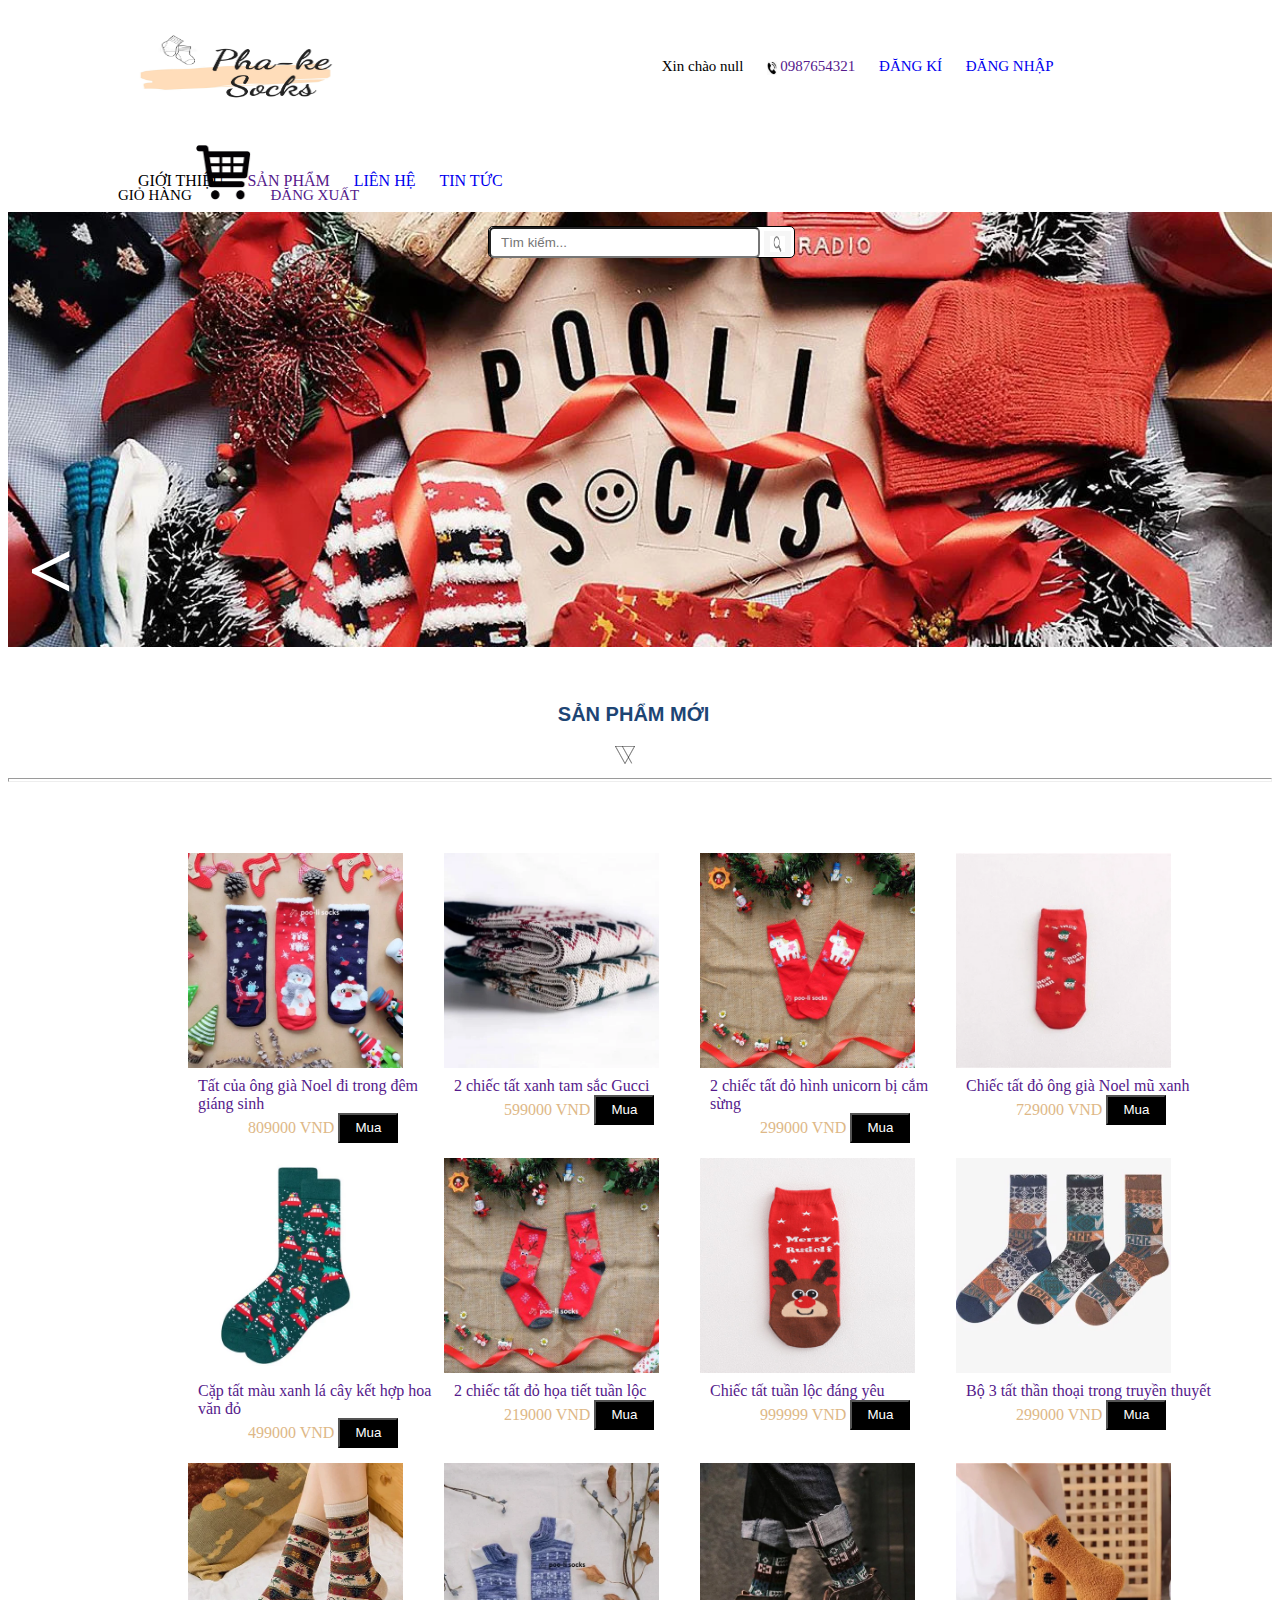
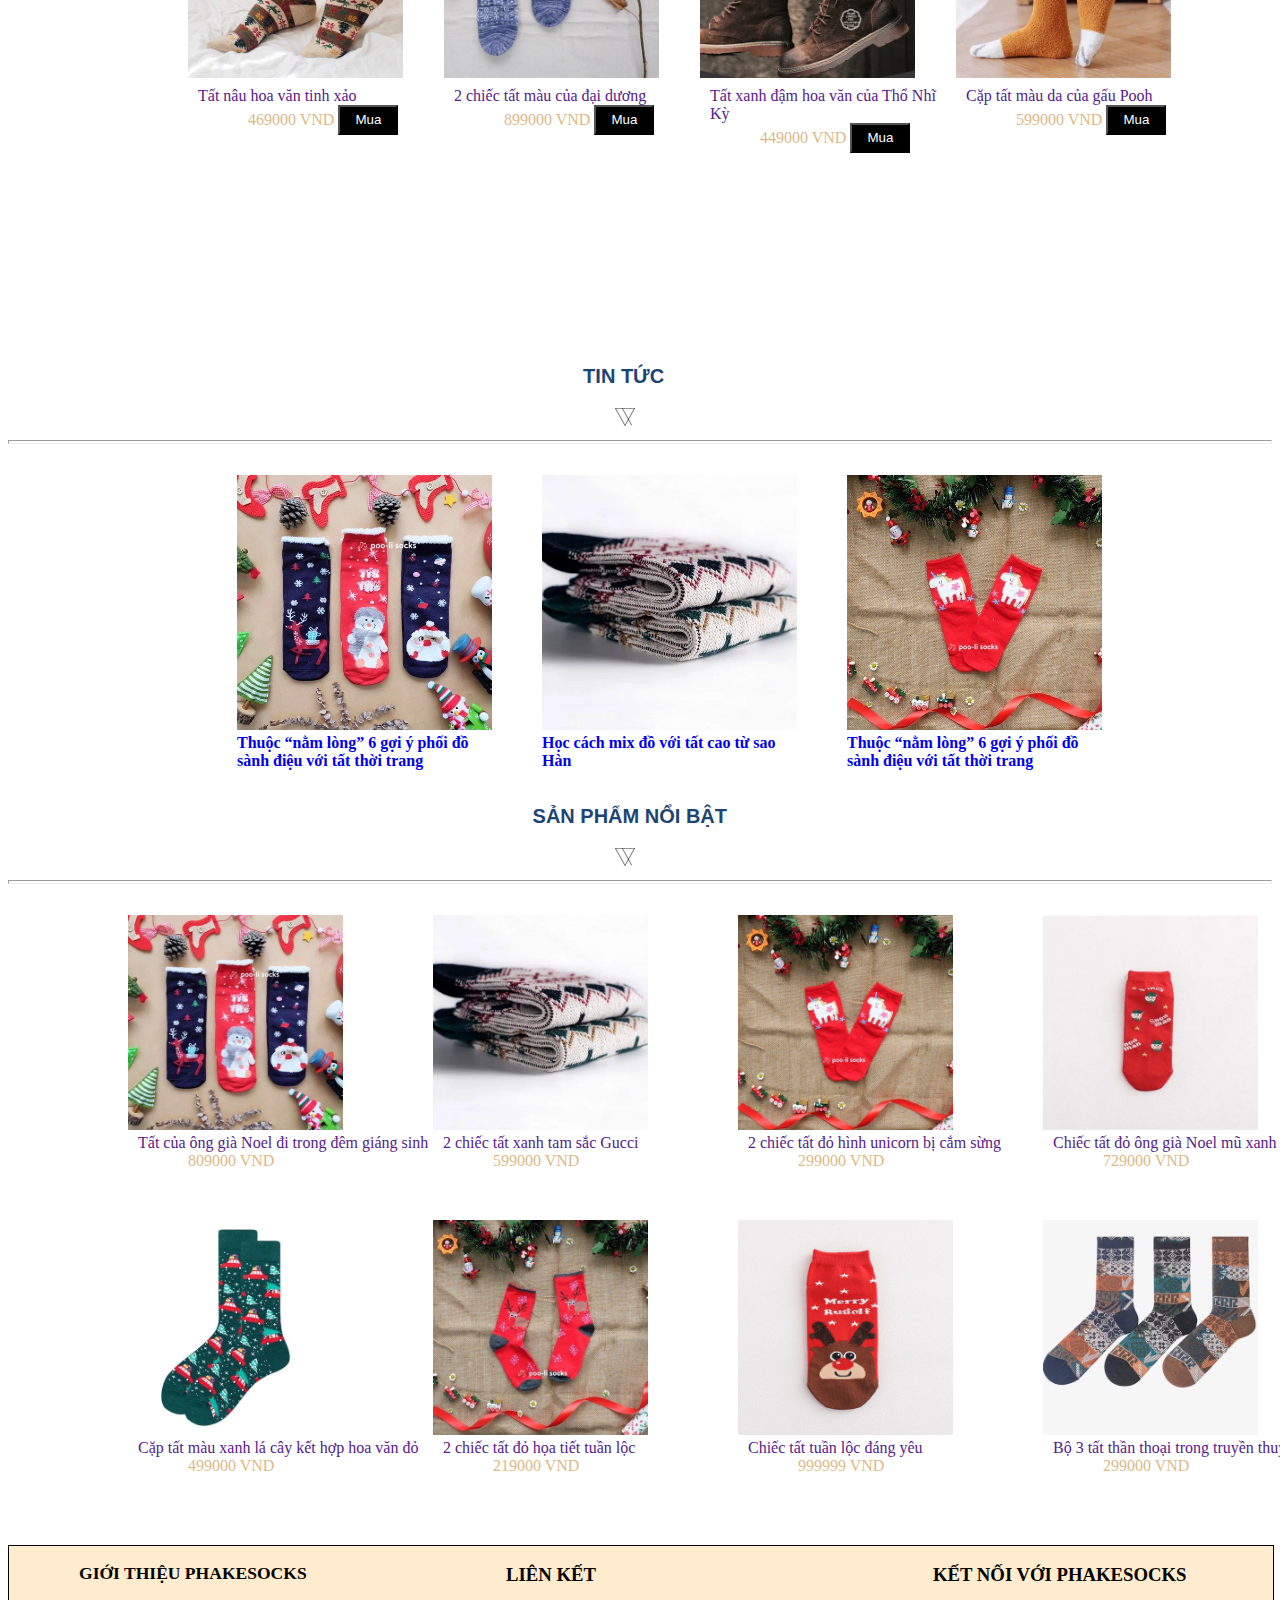
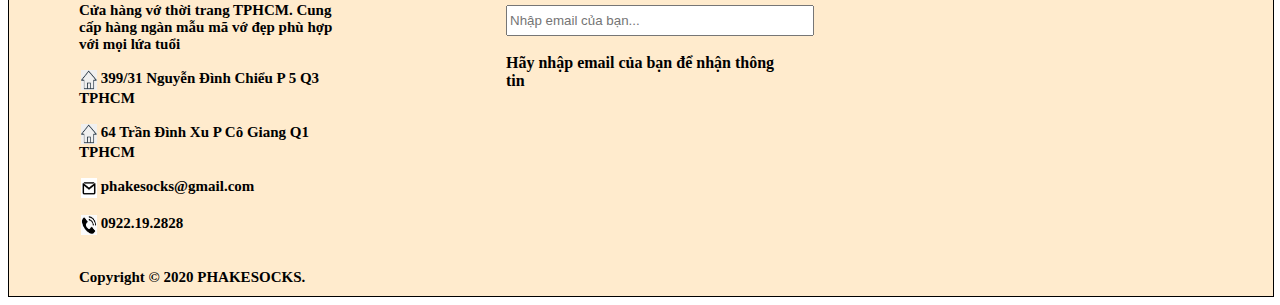
<file: index.html>
<!DOCTYPE html>
<html lang="en">
<head>
    <meta charset="UTF-8">
    <meta name="viewport" content="width=device-width, initial-scale=1.0">
    <link rel="stylesheet" href="index.css">
    <title>Pha-Ke Socks | Vớ Thời Trang Pha-Ke</title>
    <script src="index.js"></script>
</head>
<body>
   <div class="container">
            <div id='modalbox' style="display: none;">
                <button id='close1' onclick="closeModal()">&times</button>
                <h2>Lời Giới Thiệu</h2>
                <img src="img/logo.jpg" alt="" style="width: 200px; height:  85px;">
                <div style="padding-left: 10px; padding-right: 10px;">
                <p>Dù có phải là một người am hiểu thời trang hay không, chắn chắn không ai không biết đến huyền thoại Phake-Socks. Đó chính là hiện thân của đẳng cấp, quyền lực, của sự sang trọng bậc nhất từ đế chế thời trang mang tên Phake-Socks.</p>
                <p>PhaKe-Socks (viết tắt là PS) là thương hiệu thời trang cao cấp đến từ Pháp danh giá bậc nhất thế giới, thành lập từ năm 1854. Các sản phẩm của thương hiệu PS hãng bao gồm các loại tất từ tất mùa hè,mùa thu, mùa đông cho tới mùa xuân. Nét đặc trưng của tất cả sản phẩm này là họa tiết chữ PS ở trên đầu với 2 chiếc tất xinh xinh ở góc trái tượng trưng cho sự quý phái và sang trọng.</p>
                </div>
                </div>
            </div>

            
        
        <div class='listmenu'>
            <div class="menu1">
                    <ul>
                        <li class="logo" >
                            <a href="">
                                <img src="img/logo.jpg" alt="" style="width: 200px; height:  85px;">
                            </a>
                        </li>

                        <li id="hello">
                            
                        </li>
                        <li>
                            <a href="">
                                <img src="img/tele.jpg" alt="" style="width: 9.44px; height: 14px;">
                                0987654321
                            </a>
                           
                        </li>
                        <li>
                            <a href="SignUp/signup.html">
                            ĐĂNG KÍ
                            </a>
                        </li>
                        <li>
                            <a href="SignIn/signin.html">
                            ĐĂNG NHẬP
                            </a>
                        </li>
                       <li> 
                           
                        <p id='giohang' onclick="xacNhan()">
                            GIỎ HÀNG 
                          
                            <img src="img/giohang.png" alt="" style="height: 55px; width: 55px;" >
                        </p>
                        <li>
                            <a href="" onclick="logOut()">
                            ĐĂNG XUẤT
                            </a>
                        </li>
                    </li>                      
                </ul>

            </div>
            <div class="menu2">
               <ul> <li>
                    <p onclick="gioiThieu()">
                    GIỚI THIỆU
                    </p>
                </li>
                <li>
                    <a href="" class="products">SẢN PHẨM </a>
                    <ul class='submenu'>
                       <li><a href="#new-product">SẢN PHẨM MỚI </a></li>
                       <li><a href="#trend">SẢN PHẨM NỔI BẬT </a></li>
                      
                    
                    </ul>
                </li>
                <li>
                    <a href="#footer">LIÊN HỆ</a>
                    <!-- <ul class='submenu1'>
                        <li><a href="">CÁCH THỨC MUA HÀNG </a></li>
                        <li><a href="">ĐỊA CHỈ </a></li>
                        <li><a href="">PHÍ VẬN CHUYỂN</a></li><br>
                  
                     
                     </ul> -->
                </li>
                <li>
                    <a href="#news">
                    TIN TỨC
                </a>
                </li>
                <li><div class="search">
                   <input type="text" name=""  placeholder="Tìm kiếm..."> 
                   <button >
                       <img src="img/search.png" alt="" style="height: 16px;width: 15px;">
                   </button>
                </div>
           </div>
        </li>
        </ul>
        </div>
        <div class='banner'>
           
            <div class="mySlides " >
                
                <img src="banner/slideshow_1.jpg" style="width:100%" class='imgss'>
                
              </div>
             <div class="mySlides ">
               
                <img src="banner/2.jpg" style="width:100%" class='imgss'>
                
              </div>
              <div class="mySlides ">
               
                <img src="img/logo.jpg" style="width:100%" class='imgss'>
                
              </div>
            <div class ='trans'>
              <a class="prev" onclick="prevImgs()"><</a>
              <a class="next" onclick="nextImgs()">></a>
            </div>  
             
        </div>
        <div class='main'>
            <br><br>
            <h3 id='new-product'>SẢN PHẨM MỚI</h3>
            <span>
                <img src="item/icon_featured.webp" alt="" id="icon1">
            </span>
            <hr style="height: 2px;" class ='cutpage'><br>
            <div id='first'>First

            </div>
            
            
            <h3 id='news' style="margin-top: 0px;">TIN TỨC</h3>
            <span>
                <img src="item/icon_featured.webp" alt="" id="icon1">
            </span>
            <hr style="height: 2px;" class ='cutpage'><br>
            <div id='second'>Second
            
            </div>
            <h3 id='trend'>SẢN PHẨM NỔI BẬT</h3>
            <span>
                <img src="item/icon_featured.webp" alt="" id="icon1">
            </span>
            <hr style="height: 2px;" class ='cutpage'><br>
            <div id="third">Third</div>
        </div>
        <div id='footer'>
            <div class='footer1'>
                <h3>GIỚI THIỆU PHAKESOCKS</h3>
                <div>Cửa hàng vớ thời trang TPHCM. Cung cấp hàng ngàn mẫu mã vớ đẹp phù hợp với mọi lứa tuổi</div><br>
                <div><img src='footer/home.jpg' alt="">  399/31 Nguyễn Đình Chiểu P 5 Q3 TPHCM</div><br>
                <div><img src='footer/home.jpg' alt="">  64 Trần Đình Xu P Cô Giang Q1 TPHCM</div><br>
                <div><img src='footer/mail.png' alt="">  phakesocks@gmail.com</div><br>
                <div><img src='img/tele.jpg' alt="">  0922.19.2828</div><br><br>
                <div>Copyright © 2020 PHAKESOCKS.</div>
            </div>
            <div class="footer2">
                <h3>LIÊN KẾT</h3>
                <input type="text" placeholder="Nhập email của bạn..."><br>
                <div><br>Hãy nhập email của bạn để nhận thông tin</div>
            </div>
            <div class="footer3">
                <h3>KẾT NỐI VỚI PHAKESOCKS</h3>
            </div>
            
        </div>
    </div>   

    <script src="index.js"></script>
</body>
</html>
</file>
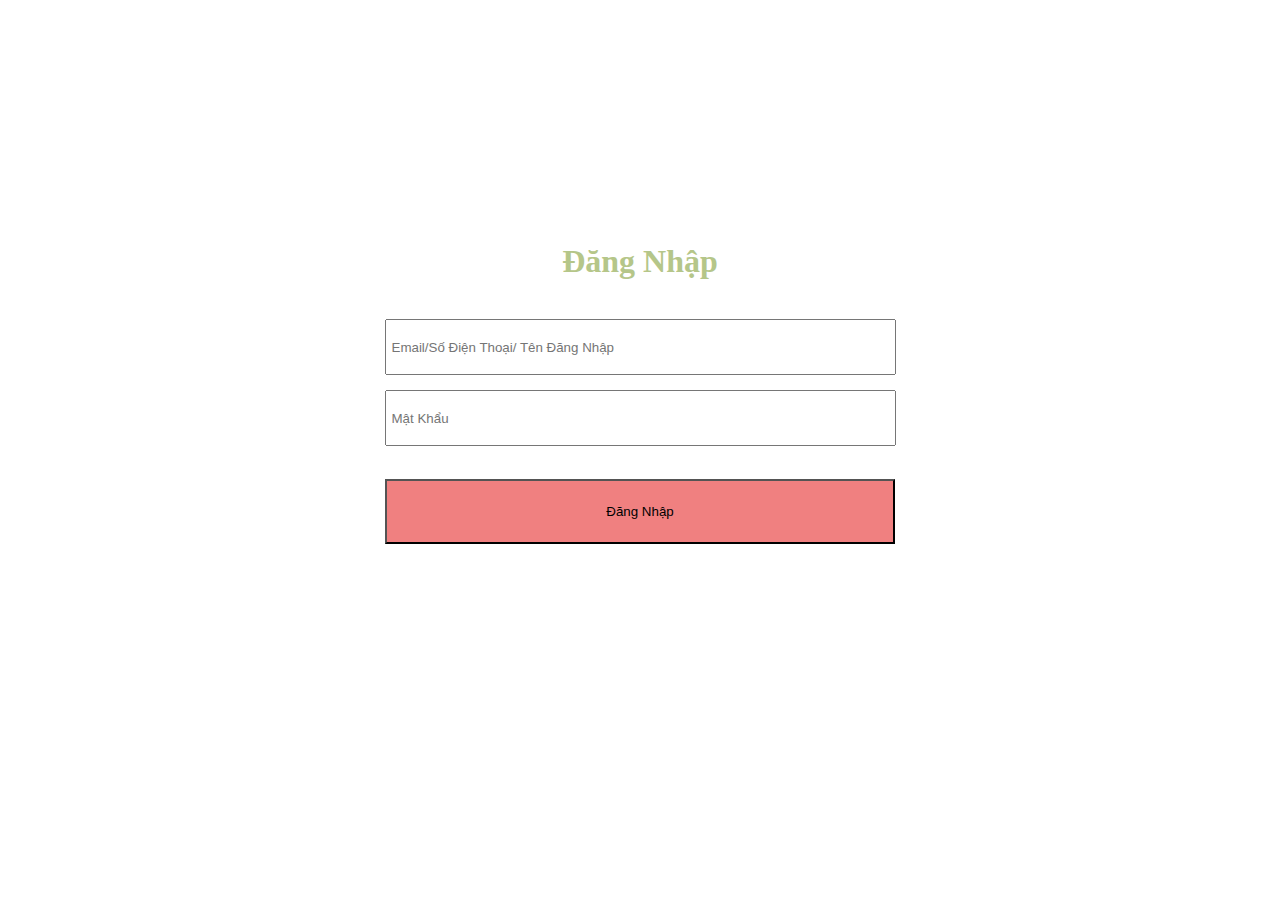
<file: SignIn/signin.html>
<!DOCTYPE html>
<html lang="en">
<head>
    <meta charset="UTF-8">
    <meta name="viewport" content="width=device-width, initial-scale=1.0">
    <link rel="stylesheet" href="style.css">
    <title>Đăng Nhập</title>

<form action="../index.html" method="post" onsubmit= "return checkTK()">
    <div class="column">
        <h1>Đăng Nhập</h1><br/>
        <input type="text" id="emailnhapvao" placeholder="Email/Số Điện Thoại/ Tên Đăng Nhập" required>
        <input type="password" id="matkhaunhapvao" placeholder="Mật Khẩu" required><br/>
        <button type= "submit">Đăng Nhập</button>
    </div>
</form>


    <script src="script.js"></script>
</head>
<body>
</body>
</html>
</file>
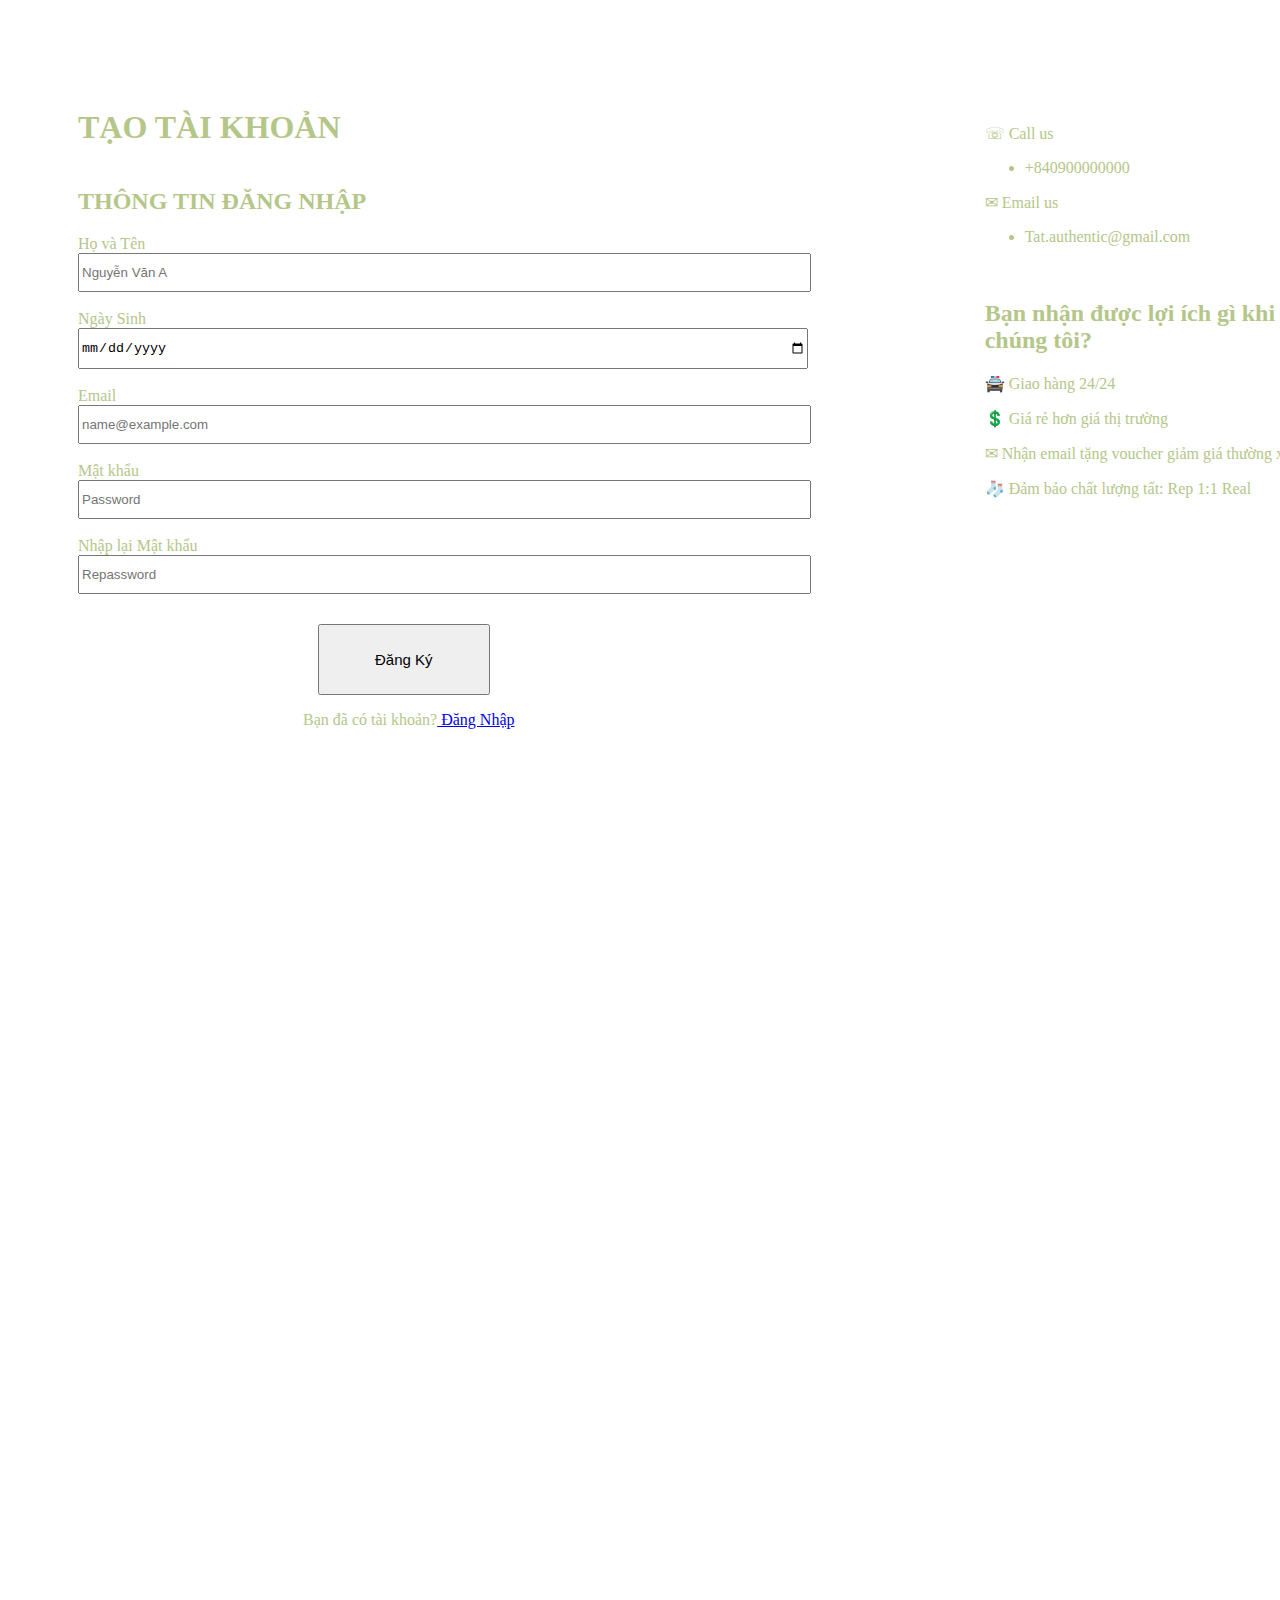
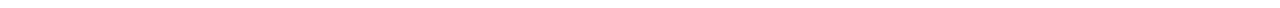
<file: SignUp/signup.html>
<!DOCTYPE html>
<html lang="en">
<head>
    <meta charset="UTF-8">
    <meta name="viewport" content="width=device-width, initial-scale=1.0">
    <title>Document</title>
    <link rel="stylesheet" href="style.css">
</head>
<body>
    <form action="../SignIn/signin.html" method="post" onsubmit= "return validateForm()">
    <div class="row">
        <div class="cot1">
                <h1>TẠO TÀI KHOẢN</h1>
                <h2>THÔNG TIN ĐĂNG NHẬP</h2>

            <div>
                <label>Họ và Tên</label></br>
                <input type="text" id="name" name="name" placeholder="Nguyễn Văn A" required>
            </div></br>

            <div>
                <label>Ngày Sinh</label></br>
                <input type="date" id="birthday" placeholder="" required>
            </div></br>
            
            <div>
                <label>Email</label></br>
                <input type="email" id="email" placeholder="name@example.com" required>
            </div></br>

            <div>
                <label>Mật khẩu</label></br>
                <input type="password" id="password" placeholder="Password" required> 
            </div></br>

            <div>
                <label>Nhập lại Mật khẩu</label></br>
                <input type="password" id="repassword" placeholder="Repassword" required> 
            </div>

            <div>
               <button type="submit">Đăng Ký</button>
            </div>
            
            <div>
                <p style="margin-left: 225px;">Bạn đã có tài khoản?<a href="../SignIn/signin.html"> Đăng Nhập</a></p>
                
            </div>
        </div>
    </form>

        <div class="cot2">
            <div>
                <p>&#x260f Call us</p>
                <ul>
                    <li>+840900000000</li>
                </ul>
                <p>&#9993 Email us</p>
                <ul>
                    <li>Tat.authentic@gmail.com</li>
                </ul></br>

                <div>
                    <h2>Bạn nhận được lợi ích gì khi mua hàng từ chúng tôi?</h2>
                    
                    <p>&#128660 Giao hàng 24/24</p>
                    <p>&#128178 Giá rẻ hơn giá thị trường</p>
                    <p>&#9993 Nhận email tặng voucher giảm giá thường xuyên</p>
                    <p>&#129510 Đảm bảo chất lượng tất: Rep 1:1 Real</p>
                    <script src="script.js"></script>
                </div>
            </div>
        </div>
    </div>
</body>
</html>
</file>
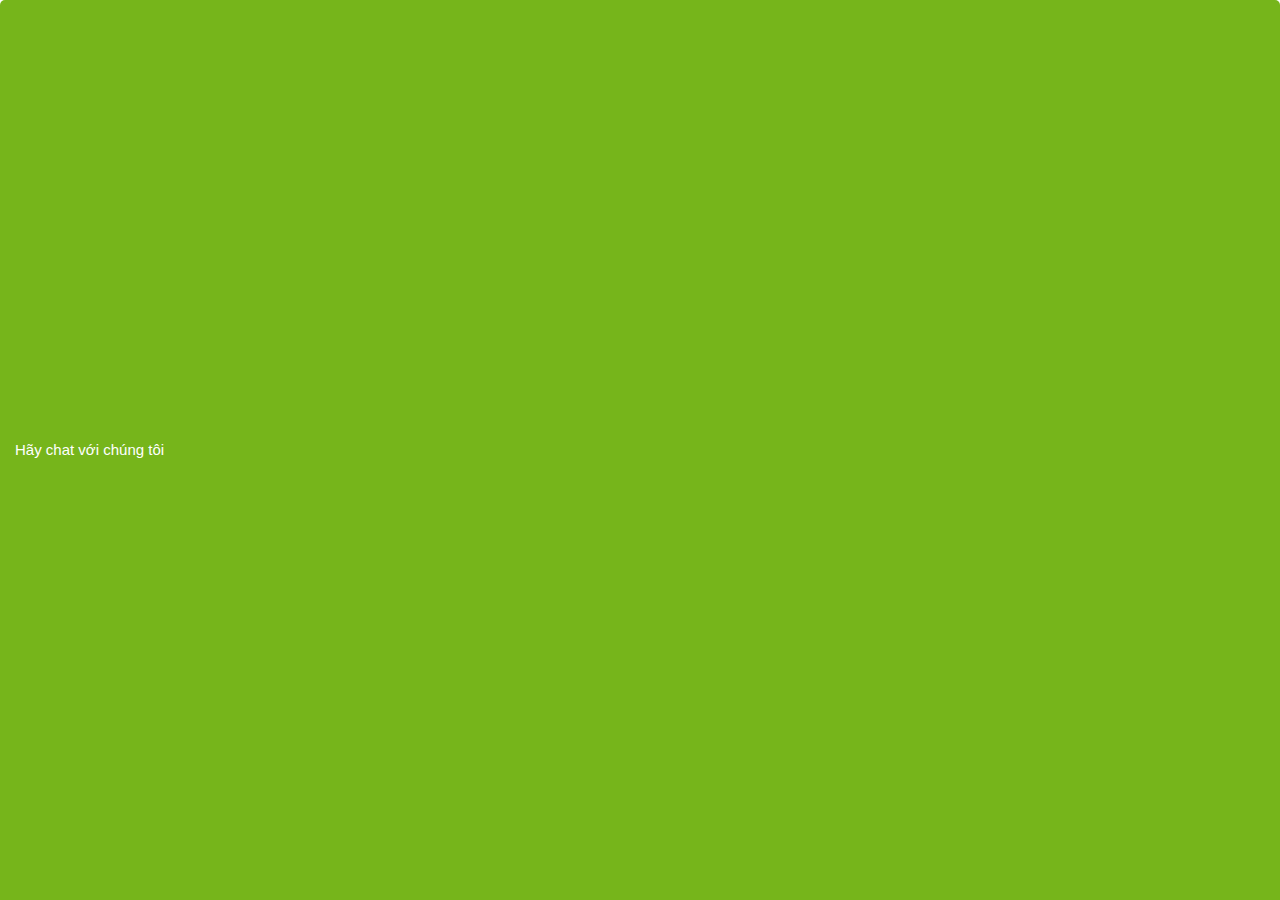
<file: footer/CV xin việc 365_ Tạo cv online và tải top mẫu cv xin việc đẹp_files/saved_resource(1).html>
<!DOCTYPE html>
<!-- saved from url=(0033)https://timviec365.vn/cv-xin-viec -->
<html><head><meta http-equiv="Content-Type" content="text/html; charset=UTF-8"><meta name="viewport" content="width=device-width, initial-scale=1, maximum-scale=1, user-scalable=no"><link id="lato-fonts" rel="stylesheet" href="./css"><style type="text/css">html,body,div,span,object,iframe,h1,h2,h3,h4,h5,h6,p,blockquote,pre,abbr,address,cite,code,del,dfn,em,img,ins,kbd,q,samp,small,strong,sub,sup,var,b,i,dl,dt,dd,ol,ul,li,fieldset,form,label,legend,table,caption,tbody,tfoot,thead,tr,th,td,article,aside,canvas,details,figcaption,figure,footer,header,hgroup,menu,nav,section,summary,time,mark,audio,video{margin:0;padding:0;border:0;outline:0;font-size:100%;vertical-align:baseline;background:transparent}body{line-height:1}article,aside,details,figcaption,figure,footer,header,hgroup,menu,nav,section{display:block}nav ul{list-style:none}blockquote,q{quotes:none}blockquote:before,blockquote:after,q:before,q:after{content:'';content:none}a{margin:0;padding:0;font-size:100%;vertical-align:baseline;background:transparent}ins{background-color:#ff9;color:#000;text-decoration:none}mark{background-color:#ff9;color:#000;font-style:italic;font-weight:bold}del{text-decoration:line-through}abbr[title],dfn[title]{border-bottom:1px dotted;cursor:help}table{border-collapse:collapse;border-spacing:0}hr{display:block;height:1px;border:0;border-top:1px solid #ccc;margin:1em 0;padding:0}input,select{vertical-align:middle}html,body{height:100%;width:100%}body{background:transparent;height:100%;width:100%;font:13px Helvetica,Arial,sans-serif;position:relative}.clear{clear:both}.clearfix:after{content:'';display:block;height:0;clear:both;visibility:hidden}body{font-family:Helvetica,Arial,sans-serif}body.font-lato{font-family:'Lato','Open Sans',sans-serif !important}*{font-family:inherit}.rtl-direction{direction:rtl}#tawkchat-minified-box{height:100%;width:100%;overflow:hidden}#tawkchat-minified-wrapper{z-index:999997;cursor:pointer;height:100%;width:100%}#tawkchat-minified-box.round{width:60px;height:60px}#tawkchat-status-container{height:100%;width:auto;display:inline-block;position:absolute}#tawkchat-status-agent-container{height:100%;width:100%;display:none;margin-right:5px;position:relative}#tawkchat-status-icon-container{margin-right:5px}#tawkchat-status-icon-container,#tawkchat-status-text-container{display:inline-block;vertical-align:top}.round #tawkchat-status-text-container{width:60px;height:60px;display:block;border-radius:50%}.round #tawkchat-status-agent-container{height:60px;width:60px;display:none;margin:0;position:relative}.round.open #tawkchat-status-agent-container{display:none !important}.center #tawkchat-minified-wrapper{position:absolute}#tawkchat-status-agent-container #agent-profile-image{background-image:url('https://static-v.tawk.to/a-v3/images/default-profile.svg');background-size:32px 32px;height:32px;width:32px;display:inline-block;position:absolute;top:50%;-webkit-transform:translateY(-50%);-moz-transform:translateY(-50%);-ms-transform:translateY(-50%);-o-transform:translateY(-50%);transform:translateY(-50%);border-radius:50%}.round #tawkchat-status-agent-container #agent-profile-image{height:60px;width:60px;background-size:60px 60px;position:static;transform:translate(0)}#tawkchat-minified-border{margin:0;border:0 none;padding:0;background-color:#000;filter:alpha(opacity=40);opacity:.4;position:absolute;z-index:999998;border-radius:4px 4px 0 0;-moz-border-radius:4px 4px 0 0;-webkit-border-radius:4px 4px 0 0;width:100%;height:100%;right:0;bottom:0}#tawkchat-minified-container{margin:0;border:0 none;padding:0;cursor:pointer;z-index:999999;position:absolute;top:0;bottom:0;width:auto;height:auto;left:0;right:0;border-bottom:0}#tawkchat-status-middle{border:0 none;margin:0 auto;font-size:17px;vertical-align:middle;position:absolute;top:50%;left:15px;right:15px;transform:translate(0%,-50%);-webkit-transform:translate(0%,-50%);-moz-transform:translate(0%,-50%);-ms-transform:translate(0%,-50%);-o-transform:translate(0%,-50%)}#tawkchat-status-message{border:0 none;margin:0 26px 0 0;padding:0;overflow:hidden;white-space:nowrap;text-overflow:ellipsis;text-align:left;font-size:17px}.rtl-direction #tawkchat-status-message{margin:0 0 0 26px;text-align:right}#tawkchat-chat-bubble{border:0 none;padding:0;margin:0;width:190px;height:65px;position:absolute;top:0;display:none;right:32px}.left #tawkchat-chat-bubble{right:2px}#tawkchat-chat-bubble-text-container{border:0 none;padding:0;margin:0 0 0 -58px;width:111px;height:65px;position:absolute;z-index:10;font-style:italic;font-size:15px;top:5px;left:50%;right:auto;text-align:center;overflow:hidden;text-overflow:ellipsis;display:table}.rtl-direction #tawkchat-chat-bubble-text-container{right:50%;left:auto;margin:0 -58px 0 0}#tawkchat-chat-bubble-text{margin:0;display:table-cell;vertical-align:middle}#tawkchat-chat-bubble-graphics-container{border:0 none;padding:0;margin:0;width:146px;height:85px}#tawkchat-chat-bubble-canvas{width:146px;height:85px;border:0 none;padding:0;margin:0}#tawkchat-minified-agent-container{float:left;width:100%;display:none}#tawkchat-minified-agent-information-wrapper{border:0 none;margin:0 88px 0 0;padding:0;overflow:hidden;white-space:nowrap;text-overflow:ellipsis;text-align:left;font-size:17px}.hasImage #tawkchat-minified-agent-information-wrapper{margin-left:60px}#tawkchat-minified-agent-name{border:0 none;padding:0;margin:0;font-weight:bold}.agentNameCentered{margin-top:17px}.agentContainerNoImage{margin-right:26px;margin-left:0}.rtl-direction .agentContainerNoImage{margin-left:19px;margin-right:0}.agentContainer{margin:6px 20px 5px 45px}.rtl-direction .agentContainer{margin-right:45px;margin-left:20px}#tawkchat-minified-agent-position{border:0 none;padding:0;margin:0;font-style:italic}#tawkchat-chat-indicator{text-align:center;border-radius:50%;width:100%;height:100%;border:0 none;margin:0;position:absolute;top:0;right:auto;z-index:1000000;display:none;background:#e52f48}#tawkchat-chat-indicator-text{border:0 none;padding:0;overflow:hidden;vertical-align:baseline;font-weight:bold;font-size:13px;text-align:center;color:white;z-index:1000001;display:block;line-height:21px;width:100%;height:100%}#maximizeChat,#popoutChat{width:16px;height:16px;margin:0;z-index:100001}#maximizeChat,#minimizeChatMinifiedBtn{display:inline-block;font-size:32px;height:100%;width:auto;text-align:center;cursor:pointer}#short-message{display:inline-block;width:auto;cursor:pointer;font-size:15px}#profileDetail{position:static;width:100%;float:left}.agentInformationContainer p{white-space:nowrap;overflow:hidden;text-overflow:ellipsis}.position-label{font-size:12px}.agentInfoNoImage{overflow:hidden;white-space:nowrap;text-overflow:ellipsis}.image-bubble-close{width:15px;height:15px;float:right;margin:0 2.5px;cursor:pointer;display:block;visibility:hidden}.image-bubble-close:before,.image-bubble-close:after{position:absolute;right:5px;content:' ';height:15px;width:2px;background-color:#333}.image-bubble-close:before{transform:rotate(45deg)}.image-bubble-close:after{transform:rotate(-45deg)}#bubble-image{cursor:pointer}#bubble-image.gallery-bubble{position:absolute;top:11px;bottom:0;left:0;right:0}.image-canvas-close{border:0 none;padding:0;margin:0;width:10px;height:13px;position:absolute;right:6px;top:3px;font-size:12px;cursor:pointer;z-index:20}.image-loader{display:block;position:relative;width:64px;height:64px;margin:0 auto}.uploaded-image{width:100%;height:auto;display:block;max-width:220px;margin:0 auto}.uploaded-file-name{margin-top:3px;overflow:hidden;text-overflow:ellipsis;white-space:nowrap}.uploaded-file-info{display:grid;grid-template-columns:auto auto 1fr;grid-gap:5px;font-size:12px;align-content:normal;justify-content:center;vertical-align:middle;display:-ms-grid;-ms-grid-columns:auto auto 1fr}.uploaded-file-info .uploaded-file-name{-ms-grid-row:1;-ms-grid-column:1}.uploaded-file-info .uploaded-file-size{-ms-grid-row:1;-ms-grid-column:2}.uploaded-file-info .download-file{-ms-grid-row:1;-ms-grid-column:3}.download-file{text-transform:capitalize}.uploaded-file-size{margin-top:4px;font-size:11px}.file-upload-not-img-vid-audio .uploaded-file-name{margin-top:0}.file-upload-not-img-vid-audio .file-size{text-transform:lowercase;margin-top:3px}.file-upload-not-img-vid-audio .separator{margin-top:3px}.download-file{color:inherit;text-decoration:underline;display:block;margin-top:3px}.imageMessageBody{padding-right:13px !important}.rtl-direction .image-canvas-close{left:6px !important;right:auto !important}.no-border #tawkchat-minified-container{border:none !important;top:0 !important;left:0 !important;right:0 !important}.top #tawkchat-chat-bubble-text-container{margin-top:10px !important}.top #tawkchat-chat-bubble-close{bottom:0 !important;right:0 !important;position:absolute !important}.default.top #tawkchat-chat-bubble-close{bottom:3px !important;right:6px !important;top:auto !important}.profileImageContainer .agentProfileImage{width:28px;height:28px;background-repeat:no-repeat;border-radius:14px;background-image:url('https://static-v.tawk.to/a-v3/images/default-profile.svg');background-size:28px 28px;position:absolute;left:-38px;display:block;background-color:#fff;background-position:0 0}.center-right #tawkchat-chat-bubble-close{float:left}.center.right .profileImageContainer .agentProfileImage,.top.right .profileImageContainer .agentProfileImage,.bottom.right .profileImageContainer .agentProfileImage{left:-38px;right:auto}.rtl-direction.center.right .profileImageContainer .agentProfileImage,.rtl-direction.top.right .profileImageContainer .agentProfileImage,.rtl-direction.bottom.right .profileImageContainer .agentProfileImage{left:auto;right:-38px}.center.left .profileImageContainer .agentProfileImage,.top.left .profileImageContainer .agentProfileImage,.bottom.left .profileImageContainer .agentProfileImage{left:-38px;right:auto}.rtl-direction.center.left .profileImageContainer .agentProfileImage,.rtl-direction.top.left .profileImageContainer .agentProfileImage,.rtl-direction.bottom.left .profileImageContainer .agentProfileImage{left:auto;right:-38px}#incoming-call .profileImageContainer{position:relative}.profileImageContainer .incomingCallAgentProfileImage{width:28px;height:28px;background-repeat:no-repeat;background-image:url('https://static-v.tawk.to/a-v3/images/default-profile.svg');background-size:28px 28px;position:absolute;left:0;display:block;border-radius:50%;background-position:0 0}#incoming-call-container .header-label{display:inline-block;line-height:28px;vertical-align:top;font-weight:600;font-size:15px;margin-left:33px;color:#3e3e3e}#tawkchat-message-preview-container{height:100%;box-sizing:border-box}.bottom#tawkchat-message-preview-container{position:absolute;bottom:0;top:auto;width:100%;height:auto}.top#tawkchat-message-preview-container{top:0;bottom:auto;width:100%;height:auto;position:absolute}.center#tawkchat-message-preview-container{top:0;bottom:auto;position:absolute;width:100%;height:auto}#tawkchat-message-preview-messages-container{max-height:calc(100vh - 110px);margin-bottom:10px;overflow:auto}#tawkchat-message-preview-messages-container *{cursor:pointer}#tawkchat-message-preview-messages-container::-webkit-scrollbar{display:none}#tawkchat-message-preview-messages-container .message-preview-item{position:relative;opacity:0;transition:opacity .5s ease-in-out;-moz-transition:opacity .5s ease-in-out;-webkit-transition:opacity .5s ease-in-out;margin-bottom:10px}#tawkchat-message-preview-messages-container .message-preview-item.animate-fade-object{opacity:1}#tawkchat-message-preview-messages-container .messageBody{position:relative;height:auto;padding:15px 25px 15px 13px;box-sizing:border-box;border-width:1px;border-style:solid;border-radius:5px;border-color:#e9e9e9}#tawkchat-message-preview-messages-container .message-preview-item:last-child{margin-bottom:0}#tawkchat-message-preview-messages-container .messageBody:after,#tawkchat-message-preview-messages-container .messageBody:before{right:100%;top:15px;border:solid transparent;content:" ";height:0;width:0;position:absolute;pointer-events:none}#tawkchat-message-preview-messages-container .messageBody:after{border-color:rgba(255,255,255,0);border-right-color:#fff;border-width:6px;margin-top:-6px}#tawkchat-message-preview-messages-container .messageBody:before{border-color:rgba(170,170,170,0);border-right-color:#ddd;border-width:7px;margin-top:-7px}.rtl-direction #tawkchat-message-preview-messages-container .messageBody:after,.rtl-direction #tawkchat-message-preview-messages-container .messageBody:before{left:100%;right:unset}.rtl-direction #tawkchat-message-preview-messages-container .messageBody:after{border-right-color:transparent;border-left-color:#fff}.rtl-direction #tawkchat-message-preview-messages-container .messageBody:before{border-right-color:transparent;border-left-color:#ddd}#tawkchat-message-preview-messages-container .message{color:#464646;font-weight:400;font-size:14px;white-space:pre-wrap;white-space:-moz-pre-wrap;white-space:-pre-wrap;white-space:-o-pre-wrap;word-wrap:break-word}#tawkchat-message-preview-messages-container .messageTimeContainer,#tawkchat-message-preview-messages-container .messageNameContainer{display:inline-block;font-size:13px;color:#bdbdbd}#tawkchat-message-preview-messages-container .messageInformation{display:-webkit-box;display:-webkit-flex;display:-moz-box;display:-ms-flexbox;display:flex;padding-top:5px}#tawkchat-message-preview-messages-container .messageNameContainer{-webkit-box-flex:1;-webkit-flex:1;-moz-box-flex:1;-ms-flex:1;flex:1}#tawkchat-message-preview-messages-container .message-preview-close-button{top:8px;right:8px;z-index:5;position:absolute;color:#bdbdbd;font-size:14px;cursor:pointer;display:none}#tawkchat-message-preview-messages-container .hidden-profile .profileImageContainer,#tawkchat-message-preview-messages-container .hidden-profile .messageBody::after,#tawkchat-message-preview-messages-container .hidden-profile .messageBody::before{display:none}#tawkchat-message-preview-quick-reply-container{position:relative;float:right;width:340px;height:auto;overflow:hidden !important}.center.right #tawkchat-message-preview-messages-container,.center.right #tawkchat-message-preview-quick-reply-container,.bottom.right #tawkchat-message-preview-messages-container,.top.right #tawkchat-message-preview-messages-container,.top.right #tawkchat-message-preview-quick-reply-container,.bottom.right #tawkchat-message-preview-quick-reply-container{padding-left:38px}.rtl-direction.center.right #tawkchat-message-preview-messages-container,.rtl-direction.center.right #tawkchat-message-preview-quick-reply-container,.rtl-direction.bottom.right #tawkchat-message-preview-messages-container,.rtl-direction.top.right #tawkchat-message-preview-messages-container,.rtl-direction.top.right #tawkchat-message-preview-quick-reply-container,.rtl-direction.bottom.right #tawkchat-message-preview-quick-reply-container{padding-left:0;padding-right:38px}.center.left #tawkchat-message-preview-messages-container,.center.left #tawkchat-message-preview-quick-reply-container,.bottom.left #tawkchat-message-preview-messages-container,.top.left #tawkchat-message-preview-messages-container,.top.left #tawkchat-message-preview-quick-reply-container,.bottom.left #tawkchat-message-preview-quick-reply-container{padding-left:38px;padding-right:0}.rtl-direction.center.left #tawkchat-message-preview-messages-container,.rtl-direction.center.left #tawkchat-message-preview-quick-reply-container,.rtl-direction.bottom.left #tawkchat-message-preview-messages-container,.rtl-direction.top.left #tawkchat-message-preview-messages-container,.rtl-direction.top.left #tawkchat-message-preview-quick-reply-container,.rtl-direction.bottom.left #tawkchat-message-preview-quick-reply-container{padding-left:0;padding-right:38px}#actionsContainer{z-index:99998;background-color:#fff;width:100%;height:50px;border-radius:5px}.drag-over#actionsContainer{height:155px !important;padding:8px 8px 35px 8px;box-sizing:border-box}#file-upload-drop-container{display:none;background-color:#f1f1f1;height:100%;width:100%;border:#e4e4e4 solid 1px;border-radius:5px;box-sizing:border-box;position:relative}#file-upload-drop-icon-label-container{transform:translate(-50%,-50%);position:absolute;top:50%;left:50%}#file-upload-drop-label{font-size:15px;display:block;font-weight:600;text-align:center;color:#464646;margin-top:5px}#file-upload-drop-icon{font-size:30px;display:block;font-weight:600;text-align:center}#textareaWrapper{display:block;background-color:transparent;position:relative;height:100%;box-shadow:inset 1px 1px 0 #e9e9e9,inset -1px 0 0 #e9e9e9,inset 0 -1px 0 #e9e9e9;border-radius:5px;max-height:180px}.drag-over #textareaWrapper{display:none}.drag-over #file-upload-drop-container{display:block}#textareaContainer{height:100%;padding:15px 14px 15px 14px;box-sizing:border-box;position:relative}#textareaContainer.with-emoji{padding-right:44px;padding-left:14px}.rtl-direction #textareaContainer.with-emoji{padding-right:14px;padding-left:44px}#chatTextarea{padding:0;margin:0;height:100%;width:100%;overflow:hidden;resize:none;border:0;vertical-align:top;font-size:14px !important;background-color:transparent;color:#000;font-family:inherit}#chatTextarea:active,#chatTextarea:focus{outline:0}#chatTextarea::placeholder{color:#bdbdbd !important}#actionButtonsContainer{position:absolute;right:14px;top:15px}.rtl-direction #actionButtonsContainer{right:auto;left:0}.rtl-direction #rateMainWrapper,.rtl-direction #uploadFileOption,.rtl-direction #viewEmoji{float:right}#rateContainer{padding:6px 8px;border-radius:5px;box-shadow:0 3px 15px #cbcbcb;display:none;position:absolute;width:51px;background:#fff;left:-100%;top:-6px}.rtl-direction #rateContainer{right:-40px}#rateMainWrapper{float:left;position:relative}#rateNegative{margin-left:0 !important;color:#f99 !important}#ratePositive{color:#b4deab !important}#rateNegative:hover,#ratePositive:hover{transform:scale(1.2,1.2)}#actionButtonsContainer a{font-size:19px;color:#bdbdbd;text-decoration:none;float:left;margin-left:13px}#actionButtonsContainer a:hover{color:#464646}#uploadFileOption label{display:block;cursor:pointer}#upload-form{position:absolute;top:-100000px}#emoji-selection-container{height:200px;background:#fff;display:none;z-index:10001;width:340px;background-color:#f3f3f3;position:relative}#owKeqAH-1605685698223{color:#000;font-size:11px;font-weight:400;text-decoration:none}#owKeqAH-1605685698223 b{font-weight:700}#owKeqAH-1605685698223 .thin{font-size:11px;font-weight:100}#v5z4eTg-1605685698223{text-align:center;width:calc(100% - 38px);position:absolute;bottom:0;height:20px;background:transparent;z-index:100001;overflow:hidden;text-overflow:ellipsis;white-space:nowrap}#incoming-call{background-color:#fff;border-radius:5px;padding:13px 13px 12px 13px;box-sizing:border-box;margin-bottom:10px;box-shadow:inset 0 0 1px #aaa}#incoming-call-buttons{margin-top:16px}#incoming-call-buttons button{width:calc(50% - 5px);border-radius:5px;border:0;display:inline-block;color:#fff;height:42px;cursor:pointer}#incoming-call-buttons button .btn-icon{font-size:17px;color:white;display:inline-block;line-height:41px;vertical-align:top}#incoming-call-buttons button .btn-label{display:inline-block;margin-left:10px;line-height:41px;font-weight:600}#decline-call .btn-icon{transform:rotate(135deg)}#decline-call{background-color:#e52f48;float:right}#accept-call{background-color:#48c82e;float:left}.mp-callIconContainer{display:inline-block;height:30px;width:30px;border-radius:5px;color:white;position:relative}#mp-callIcon{display:inline-block;position:relative}.mp-callInfoWrapper{height:30px}#mp-callInfo{vertical-align:top;line-height:32px;margin-left:10px;font-weight:600;font-size:15px;color:#3e3e3e}#mp-callIconWrapper{display:inline-block;font-size:17px;position:absolute;left:50%;top:50%;transform:translate(-50%,-50%)}.mp-callInfoElapsedTime{position:absolute;bottom:8px;right:13px;font-size:13px;color:#bdbdbd}.mp-callInfoContainer.messageBody{height:80px !important}#tawkchat-message-preview-close{color:#bdbdbd;font-size:19px;margin:2.5px;cursor:pointer}.icon-close{font-weight:900}.left #tawkchat-message-preview-close{text-align:right}.right #tawkchat-message-preview-close{text-align:right}.top.left #tawkchat-message-preview-close{right:38px;left:auto}.top.right #tawkchat-message-preview-close{left:38px;right:auto}.rtl-direction.right #tawkchat-message-preview-close{text-align:left}.rtl-direction.left #tawkchat-message-preview-close{text-align:left}#tooLongMsgNotification{height:42px;position:absolute;width:calc(100% - 30px);left:15px;margin-top:10px;border-radius:5px;line-height:42px;text-align:center}#notifMessageText{margin-left:5px}.appear{animation:icon-appear .25s ease;display:block !important}.hide{display:none !important}#min-agent-profile-details{position:relative;white-space:nowrap;text-overflow:ellipsis;overflow:hidden;display:block;left:40px;max-width:calc(100% - 37px)}.rtl-direction #min-agent-profile-details{left:auto;right:40px}#min-agent-profile-details .name{font-size:90%;font-weight:bold;text-overflow:ellipsis;overflow:hidden;white-space:nowrap}#min-agent-profile-details .position{font-size:80%;text-overflow:ellipsis;overflow:hidden;white-space:nowrap}.rtl-direction #mp-callInfo{padding-right:7px}.rtl-direction #tawkchat-message-preview-messages-container .messageNameContainer{left:initial;right:13px}.rtl-direction #tawkchat-message-preview-messages-container .messageTimeContainer,.rtl-direction .mp-callInfoElapsedTime{right:initial;left:13px}.rtl-direction #accept-call{float:right}.rtl-direction #decline-call{float:left}.rtl-direction .profileImageContainer .incomingCallAgentProfileImage{right:0}.rtl-direction #incoming-call-container .header-label{margin-right:33px;margin-left:0}@keyframes icon-appear{0%{opacity:0;-webkit-transform:scale(.5);transform:scale(.5)}to{opacity:1;-webkit-transform:scale(1);transform:scale(1)}}#hidableActionsWrapper{float:left} @font-face{font-family:'tawk-widget';src:local('tawk-widget'),url('https://static-v.tawk.to/a-v3/fonts/tawk-widget.woff2?yh9epr') format('woff2'),url('https://static-v.tawk.to/a-v3/fonts/tawk-widget.woff?yh9epr') format('woff'),url('https://static-v.tawk.to/a-v3/fonts/tawk-widget.ttf?yh9epr') format('truetype'),url('https://static-v.tawk.to/a-v3/fonts/tawk-widget.eot?yh9epr#iefix') format('embedded-opentype'),url('https://static-v.tawk.to/a-v3/fonts/tawk-widget.svg?yh9epr#tawk-widget') format('svg');font-weight:normal;font-style:normal}[class^="icon-"],[class*=" icon-"]{font-family:'tawk-widget' !important;speak:none;font-style:normal;font-weight:normal;font-variant:normal;text-transform:none;line-height:1;-webkit-font-smoothing:antialiased;-moz-osx-font-smoothing:grayscale}.icon-menu:before{content:"\e902"}.icon-mobile-submit:before{content:"\e900";color:#aaa}.icon-desktop-sharing:before{content:"\e903"}.icon-close:before{content:"\e909"}.icon-phone-incoming:before{content:"\e911"}.icon-chat:before{content:"\e901"}.icon-upload:before{content:"\e904"}.icon-voice-chat:before{content:"\e905"}.icon-vote-down:before{content:"\e906"}.icon-vote-up:before{content:"\e907"}.icon-video-chat:before{content:"\e908"}.icon-mail:before{content:"\e914"}.icon-alert:before{content:"\e915"}.icon-arrow-up:before{content:"\e916"}.icon-user:before{content:"\e917"}.icon-happy:before{content:"\e91a"}.icon-error:before{content:'\e810'}.icon-message:before{content:'\e811'}.lds-spinner{display:inline-block;position:relative;width:64px;height:64px}.lds-spinner .spin{transform-origin:32px 32px;animation:lds-spinner 1.2s linear infinite}.lds-spinner .spin:after{content:" ";display:block;position:absolute;top:3px;left:29px;width:5px;height:14px;border-radius:20%;background:rgba(0,0,0,0.4)}.lds-spinner .spin-1{transform:rotate(0deg);animation-delay:-1.1s}.lds-spinner .spin-2{transform:rotate(30deg);animation-delay:-1s}.lds-spinner .spin-3{transform:rotate(60deg);animation-delay:-0.9s}.lds-spinner .spin-4{transform:rotate(90deg);animation-delay:-0.8s}.lds-spinner .spin-5{transform:rotate(120deg);animation-delay:-0.7s}.lds-spinner .spin-6{transform:rotate(150deg);animation-delay:-0.6s}.lds-spinner .spin-7{transform:rotate(180deg);animation-delay:-0.5s}.lds-spinner .spin-8{transform:rotate(210deg);animation-delay:-0.4s}.lds-spinner .spin-9{transform:rotate(240deg);animation-delay:-0.3s}.lds-spinner .spin-10{transform:rotate(270deg);animation-delay:-0.2s}.lds-spinner .spin-11{transform:rotate(300deg);animation-delay:-0.1s}.lds-spinner .spin-12{transform:rotate(330deg);animation-delay:0s}@keyframes lds-spinner{0%{opacity:1}100%{opacity:0}}.emoji-select{display:inline-block;margin:8px}.emoji-select:hover .emojione{transform:scale(2);-ms-transform:scale(2);-webkit-transform:scale(2);-moz-transform:scale(2);-o-transform:scale(2)}.emoji-header{display:block;cursor:pointer}.open-tab{opacity:1;float:left;position:relative;display:block;cursor:pointer;width:11%;text-align:center;height:100%;padding:8px 0;box-sizing:border-box;line-height:24px}.open-tab.active::after{content:"";position:absolute;height:5px;width:calc(100% - 5px);transform:translateX(-50%);left:50%;bottom:0;background-color:#4f4f4f}#people.open-tab.active .emoji-header{border-left:0}.open-tab.active .emoji-header:hover{background:#fff}#tabs-selection{height:40px;background-color:white;list-style:none;box-shadow:inset 0 2px 0 0 rgba(128,128,128,0.14)}#emoji-selection-container .loader{position:absolute;top:50%;left:50%;transform:translate(-50%,-50%)}#emoji-selection-container .emojione{min-width:auto;min-height:auto;height:3.2ex}.emojione{min-width:auto;min-height:auto;height:3.2ex;vertical-align:middle}.emojionly .emojione{height:4.5ex !important;width:auto}#viewEmoji.active{color:#464646}#emoji-selection-container .inputContainer{padding:0 6px}#emoji-selection-container .textInput{padding:6px 0}#tab-content{position:absolute;top:40px;bottom:0;overflow:auto;left:0;right:0;padding:10px 5px;border:1px solid #e3e3e3}.showWithFade{display:block !important;animation:slideFadeIn .25s ease;-webkit-animation:slideFadeIn .25s ease}#chat-icon{display:inline-block;vertical-align:middle}#tawkchat-status-text-container svg{width:32px;height:32px;margin-top:14px}.theme-background-color{background-color: #76b51b;}.theme-text-color{color: #ffffff;}.border-corner{border-radius : 5px 5px 0px 0px !important;-moz-border-radius : 5px 5px 0px 0px !important;-webkit-border-radius : 5px 5px 0px 0px !important;}.top-border-corner{border-top-left-radius:5px !important; border-top-right-radius:5px !important;}.bottom-border-corner{border-bottom-left-radius:0px !important; border-bottom-right-radius:0px !important;}#tooLongMsgNotification {background-color: #76b51b; color : #ffffff}#file-upload-drop-icon {color:#76b51b;}#tawkchat-status-container{left: 10px;}#short-message, #maximizeChat, #minimizeChatMinifiedBtn{line-height: 40px;}.bubble-text-color{color:#ffffff;}#tawkchat-message-preview-messages-container .messageBody {background-color: #fff !important; color : #333 !important;}#textareaContainer.additionalPadding{padding-right: 104px;}.rtl-direction #textareaContainer.additionalPadding{padding-left: 104px;padding-right: 14px;}#chat-icon-svg { fill:#ffffff};</style></head><body class="font-lato"><div id="tawkchat-minified-wrapper" class="white ltr-direction"><div id="tawkchat-minified-container" class="theme-background-color" style="border-radius: 5px 5px 0px 0px;"><div id="tawkchat-status-middle"><div id="tawkchat-status-agent-container" class="theme-text-color"><div id="agent-profile-image" class="agent-profile">&nbsp;</div><div id="min-agent-profile-details" class="theme-text-color"></div></div><div id="tawkchat-status-text-container" class="theme-text-color"><div id="tawkchat-status-message"><span id="short-message">Hãy chat với chúng tôi</span></div></div></div></div></div></body></html>
</file>
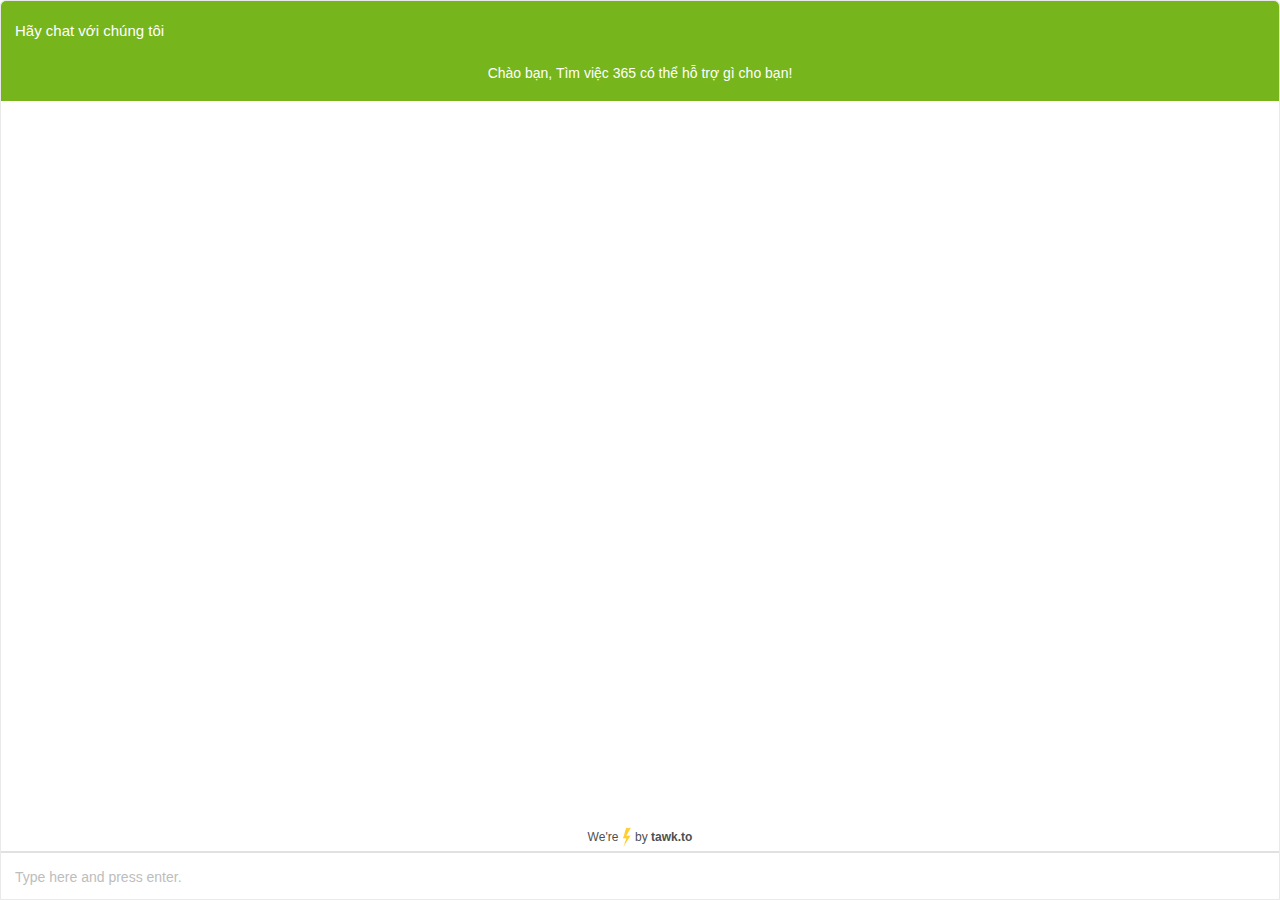
<file: footer/CV xin việc 365_ Tạo cv online và tải top mẫu cv xin việc đẹp_files/saved_resource.html>
<!DOCTYPE html>
<!-- saved from url=(0033)https://timviec365.vn/cv-xin-viec -->
<html><head><meta http-equiv="Content-Type" content="text/html; charset=UTF-8"><meta name="viewport" content="width=device-width, initial-scale=1, maximum-scale=1, user-scalable=no"><link id="lato-fonts" rel="stylesheet" href="./css"><style type="text/css">html,body,div,span,object,iframe,h1,h2,h3,h4,h5,h6,p,blockquote,pre,abbr,address,cite,code,del,dfn,em,img,ins,kbd,q,samp,small,strong,sub,sup,var,b,i,dl,dt,dd,ol,ul,li,fieldset,form,label,legend,table,caption,tbody,tfoot,thead,tr,th,td,article,aside,canvas,details,figcaption,figure,footer,header,hgroup,menu,nav,section,summary,time,mark,audio,video{margin:0;padding:0;border:0;outline:0;font-size:100%;vertical-align:baseline;background:transparent}body{line-height:1}article,aside,details,figcaption,figure,footer,header,hgroup,menu,nav,section{display:block}nav ul{list-style:none}blockquote,q{quotes:none}blockquote:before,blockquote:after,q:before,q:after{content:'';content:none}a{margin:0;padding:0;font-size:100%;vertical-align:baseline;background:transparent}ins{background-color:#ff9;color:#000;text-decoration:none}mark{background-color:#ff9;color:#000;font-style:italic;font-weight:bold}del{text-decoration:line-through}abbr[title],dfn[title]{border-bottom:1px dotted;cursor:help}table{border-collapse:collapse;border-spacing:0}hr{display:block;height:1px;border:0;border-top:1px solid #ccc;margin:1em 0;padding:0}input,select{vertical-align:middle}html,body{height:100%;width:100%}body{background:transparent;height:100%;width:100%;font:13px Helvetica,Arial,sans-serif;position:relative}.clear{clear:both}.clearfix:after{content:'';display:block;height:0;clear:both;visibility:hidden}body{font-weight:normal;outline:0;font-size:15px;font-family:Helvetica,Arial,sans-serif}body.font-lato{font-family:'Lato','Open Sans',sans-serif !important}*{font-family:inherit}::-webkit-input-placeholder{white-space:normal}::-moz-placeholder{white-space:normal}:-ms-input-placeholder{white-space:normal}:-moz-placeholder{white-space:normal}.rtl-direction{direction:rtl !important}#tawkchat-maximized-wrapper{width:100%;height:100%;position:relative}#tawkchat-maximized-wrapper.noMenu .headerBoxLink{display:none !important}#tawkchat-maximized-wrapper.noMenu #minimizeChat.headerBoxLink{display:block !important}#tawkchat-maximized-wrapper .notShown{display:none !important}#borderWrapper{position:absolute;top:0;bottom:0;z-index:-10;background-color:#e1e1e1;width:100%;height:100%}#innerWrapper{background:#fff;left:0;position:absolute;right:0;top:0;bottom:0;border:1px solid #e9e9e9}#headerBoxWrapper{height:60px}#expandableLink{height:5px;width:100%;font-size:0;cursor:s-resize;visibility:hidden;position:absolute;top:56px;z-index:30}#expandableIcon{width:30px;height:4px;margin:0 auto;background:#a1a1a1}#expandableLink.expanded{cursor:n-resize}#headerBox{height:60px;position:relative;z-index:30;display:-webkit-box;display:-moz-box;display:-ms-flexbox;display:-webkit-flex;display:flex}#agentBar{height:100px;display:none}#headerBoxControlsContainer{height:60px;position:relative;float:none;display:grid;grid-auto-columns:1fr;padding:0 8px;display:-ms-grid;-ms-grid-columns:1fr}#headerBoxControlsContainer #screenShare{-ms-grid-row:1;-ms-grid-column:2;float:left;width:30px;height:60px}#headerBoxControlsContainer #voiceCall{-ms-grid-row:1;-ms-grid-column:3;float:left;width:30px;height:60px}#headerBoxControlsContainer #videoCall{-ms-grid-row:1;-ms-grid-column:4;float:left;width:30px;height:60px}#headerBoxControlsContainer .headerBoxLink{-ms-grid-row:1;-ms-grid-column:5;float:left;width:30px;height:60px}#headerBoxControlsContainer #minimizeChat{-ms-grid-row:1;-ms-grid-column:6;float:left;width:30px;height:60px}#headerAccountStateContainer{width:fit-content;height:60px;display:grid;grid-template-columns:auto 1fr;-ms-flex-grow:1;-webkit-flex-grow:1;-moz-flex-grow:1;flex-grow:1;-ms-flex-shrink:1;-webkit-flex-shrink:1;-moz-flex-shrink:1;flex-shrink:1;-ms-flex:1;display:-ms-grid;-ms-grid-columns:auto 1fr}#headerAccountStateContainer #headerAccountState{-ms-grid-row:1;-ms-grid-column:1;float:left}#headerAccountStateContainer #agentProfileContainer{-ms-grid-row:1;-ms-grid-column:2;float:left;width:auto}.rtl-direction #headerAccountStateContainer #agentProfileContainer{text-overflow:ellipsis;white-space:nowrap;overflow:hidden}#headerAccountStateContainer #agentProfileContainer.show{display:-ms-grid;display:grid;-ms-grid-columns:auto auto 1fr;grid-template-columns:auto auto 1fr}.agent-profile-detailed{-ms-grid-row:1;-ms-grid-column:3}#headerAccountState{padding:0 5px 0 14px;text-overflow:ellipsis;white-space:nowrap;overflow:hidden;margin-left:0;height:100%;box-sizing:border-box;line-height:60px}#shortMessage{font-weight:500}#chatContainerWrapper{position:absolute;bottom:78px;top:0;width:100%;background-color:white}#greetingsText{white-space:pre-wrap}#chatContainerWrapper.chat-ended{bottom:118px}.no-branding #chatContainerWrapper{bottom:48px}.form-opened #v5z4eTg-1605685698223{bottom:0;z-index:1}#chatContainer{overflow:scroll;position:absolute;font-size:14px;color:#6c6c6c;min-width:270px;height:auto;overflow-x:hidden;top:0;bottom:0;width:100%;box-sizing:border-box;scrollbar-width:thin;scrollbar-color:#fff #fff;-ms-overflow-style:-ms-autohiding-scrollbar}#chatContainer::-webkit-scrollbar,#formFieldsContainer::-webkit-scrollbar{width:7px}#chatContainer::-webkit-scrollbar-thumb,#formFieldsContainer::-webkit-scrollbar-thumb{-webkit-border-radius:3px;border-radius:3px;background:transparent}#tawkchat-maximized-wrapper:hover #chatContainer::-webkit-scrollbar-thumb,#formFieldsContainer:hover::-webkit-scrollbar-thumb{background:#aaa}#tawkchat-maximized-wrapper:hover #chatContainer,#tawkchat-maximized-wrapper:hover #formFieldsContainer{scrollbar-color:#aaa #fff}.uploadFailedNotifContainer,#maxFileNotificationContainer,#maxSizeNotificationContainer{color:black;background-color:white;border:1px solid #ddd;margin:5px 10px;padding:9px 10px 18px 10px;border-radius:6px;font-size:13px;position:relative}.uploadFailedNotifContainer{margin-bottom:25px}#maxFileNotificationContainer #maxFileNumberList,#maxSizeNotificationContainer #maxFileSizeList{margin:0;margin-top:10px;font-weight:600}#maxFileNotificationContainer #maxFileNumberList ul,#maxSizeNotificationContainer #maxFileSizeList ul{list-style:none}.uploadFailedNotifMessage,#maxFileNotificationMessage,#maxSizeNotificationMessage{margin-top:13px}.uploadFailedNotifIconContainer,#maxFileNotifIconContainer,#maxSizeNotifIconContainer{height:30px;width:30px;background-color:#e52f48;border-radius:5px;display:inline-block;position:relative;text-align:center;vertical-align:middle;line-height:30px}.uploadFailedNotifIconWrapper,#maxFileNotifIconWrapper,#maxSizeNotifIconWrapper{height:0;width:0;border-width:0 10px 17px 10px;border-style:solid;border-color:transparent transparent white transparent;display:inline-block;position:absolute;left:50%;top:50%;-ms-transform:translate(-50%,-50%);-webkit-transform:translate(-50%,-50%);-moz-transform:translate(-50%,-50%);-o-transform:translate(-50%,-50%);transform:translate(-50%,-50%)}.uploadFailedSizeNotifIcon,#maxFileNotifIcon,#maxSizeNotifIcon{color:#e52f48;font-weight:900;font-size:11px;display:inline-block;z-index:9999;position:relative;padding-top:2px}.uploadFailedNotifLabel,#maxFileNotifLabel,#maxSizeNotifLabel{display:inline-block;line-height:30px;vertical-align:top;margin-left:10px;font-weight:600}.uploadFailedRetryContainer{position:absolute;bottom:-18px;right:2px}.rtl-direction .uploadFailedRetryContainer{right:auto;left:2px}.uploadFailedRetryContainer a{font-size:12px;color:#e52f48;font-weight:600}.closeButtonContainer{margin:5px auto auto auto;display:inline-block;float:right;font-size:18px;cursor:pointer}.closeNotification{cursor:pointer;text-transform:uppercase}#maxFileSizeList,#maxFileNumberList{margin:10px}#maxFileSizeList li,#maxFileNumberList li{word-wrap:break-word}#maxFileSizeList a,#maxFileNumberList a{color:#00E}#maxFileNumberList a{display:none}#chatContainer .hidden{display:none}.actionRetry{cursor:pointer;float:right}#actionsContainer{z-index:99998;background-color:#fff;border-top:2px solid #e1e1e1;position:absolute;bottom:0;width:100%;height:46px}#status-message{font-weight:bold;font-style:normal}#resizeBox{width:52px;height:52px;position:absolute;top:0;background-color:#000;z-index:5}body.right #resizeBox{left:0;float:left;-webkit-border-top-left-radius:3px;-moz-border-radius-topleft:3px;border-top-left-radius:3px}body.left #resizeBox{right:0;float:right;-webkit-border-top-right-radius:3px;-moz-border-radius-topright:3px;border-top-right-radius:3px}#resizeInnerBox{background-color:#fefefe;width:47px;height:47px}body.right #resizeInnerBox{-webkit-border-top-left-radius:3px;-moz-border-radius-topleft:3px;border-top-left-radius:3px;margin:5px 0 0 5px}body.left #resizeInnerBox{-webkit-border-top-right-radius:3px;-moz-border-radius-topright:3px;border-top-right-radius:3px;margin:5px 5px 0 0}#pluginsBar{height:23px;background-color:#c2c2c2;min-width:278px}#rateMainWrapper{float:left;position:relative}#ratePositive{background-position:-145px 0}#rateNegative{background-position:-126px 0}#rateNegative:hover,#rateNegative.selected{background-position:-183px 0}#rateNegative:hover,#ratePositive:hover{transform:scale(1.2,1.2)}.activeSound{background-position:0 0;background-repeat:no-repeat}.disabledSound{background-position:-21px 0;background-repeat:no-repeat}#textareaWrapper{display:block;background-color:#fff;position:relative;height:100%;z-index:2}#textareaContainer{height:100%;padding:16px 14px 13px 14px;box-sizing:border-box}#textareaContainer.with-emoji{padding-right:44px;padding-left:14px}.rtl-direction #textareaContainer.with-emoji{padding-left:44px;padding-right:14px}#chatTextarea{padding:0;margin:0;height:100%;width:100%;overflow:hidden;resize:none;border:0;font-size:14px !important;background-color:#fff;color:#000;font-family:inherit}#chatTextarea:active,#chatTextarea:focus{outline:0}#textareaContainer textarea::-webkit-input-placeholder{color:#bdbdbd}#textareaContainer textarea::-moz-placeholder{color:#bdbdbd}#textareaContainer textarea:-ms-input-placeholder{color:#bdbdbd}#chatTextarea::placeholder{color:#bdbdbd !important}#greetingsContainer{margin:7px 45px 0 45px;margin:14px 0;padding:10px 15px;text-align:center;white-space:pre-wrap;word-wrap:break-word;color:black;font-weight:400;margin-top:0}#greetingsText a{color:inherit}#greetingsWaitTime{margin:14px 0 0;display:none}#formContainer #greetingsContainer{margin:0 !important}#agentBar.expanded{height:auto;overflow-y:auto;display:block;max-height:153px}#agentList{position:absolute;left:50%;top:0;-ms-transform:translateX(-50%);-webkit-transform:translateX(-50%);-moz-transform:translateX(-50%);-o-transform:translateX(-50%);transform:translateX(-50%);white-space:nowrap;overflow-x:hidden;max-width:100%;display:-webkit-box;display:-moz-box;display:-ms-flexbox;display:-webkit-flex;display:flex}#agentList::-webkit-scrollbar{display:none}#agentList .agentWrapper{border-radius:0;min-width:0;display:inline-block;margin:10px 10px;text-align:center;flex-grow:1}#profileDetail .agentContainer{margin-left:50px}.agentContainer{height:50px}.rtl-direction #profileDetail .agentContainer{margin-right:50px;margin-left:0}#agentBar .agentContainer{height:auto;width:100%;margin-top:5px}.agentContainerNoImage{height:45px}.agentWrapper{width:100%;min-width:280px;clear:both;position:relative;-webkit-border-top-left-radius:10px;-webkit-border-top-right-radius:10px;-moz-border-radius-topleft:10px;-moz-border-radius-topright:10px;border-top-left-radius:10px;border-top-right-radius:10px}#headerBox .agentInformationContainer{padding:10px 0}.rtl-direction #agentBar .agentInformationContainer{margin-right:auto;margin-left:auto}.rtl-direction #agentBar .agentContainer{clear:both}.agentInformationContainerNoImage{padding-top:13px;padding-bottom:13px;font-size:16px}.agentInformationContainer{font-size:14px}.position-label{font-size:12px}.agentNameCentered{font-weight:400;font-size:16px;text-transform:capitalize;margin-top:5px}.rtl-direction .noImageAgentProfileDetail{padding:0 5px 0 0}.agentInformationContainer p{white-space:nowrap;overflow:hidden;box-sizing:border-box;text-overflow:ellipsis}@-ms-keyframes profileShow{0%{-ms-transform:scale(0)}6.25%{-ms-transform:scale(0.1)}12.5%{-ms-transform:scale(0.2)}18.75%{-ms-transform:scale(0.3)}25%{-ms-transform:scale(0.4)}31.25%{-ms-transform:scale(0.5)}37.5%{-ms-transform:scale(0.6)}43.75%{-ms-transform:scale(0.7)}50%{-ms-transform:scale(0.8)}56.25%{-ms-transform:scale(0.9)}62.5%{-ms-transform:scale(1)}68.75%{-ms-transform:scale(1.1)}75%{-ms-transform:scale(1.2)}81.25%{-ms-transform:scale(1.3)}87.5%{-ms-transform:scale(1.2)}93.75%{-ms-transform:scale(1.1)}100%{-ms-transform:scale(1)}}@-webkit-keyframes profileShow{0%{-webkit-transform:scale(0)}6.25%{-webkit-transform:scale(0.1)}12.5%{-webkit-transform:scale(0.2)}18.75%{-webkit-transform:scale(0.3)}25%{-webkit-transform:scale(0.4)}31.25%{-webkit-transform:scale(0.5)}37.5%{-webkit-transform:scale(0.6)}43.75%{-webkit-transform:scale(0.7)}50%{-webkit-transform:scale(0.8)}56.25%{-webkit-transform:scale(0.9)}62.5%{-webkit-transform:scale(1)}68.75%{-webkit-transform:scale(1.1)}75%{-webkit-transform:scale(1.2)}81.25%{-webkit-transform:scale(1.3)}87.5%{-webkit-transform:scale(1.2)}93.75%{-webkit-transform:scale(1.1)}100%{-webkit-transform:scale(1)}}@-moz-keyframes profileShow{0%{-moz-transform:scale(0)}6.25%{-moz-transform:scale(0.1)}12.5%{-moz-transform:scale(0.2)}18.75%{-moz-transform:scale(0.3)}25%{-moz-transform:scale(0.4)}31.25%{-moz-transform:scale(0.5)}37.5%{-moz-transform:scale(0.6)}43.75%{-moz-transform:scale(0.7)}50%{-moz-transform:scale(0.8)}56.25%{-moz-transform:scale(0.9)}62.5%{-moz-transform:scale(1)}68.75%{-moz-transform:scale(1.1)}75%{-moz-transform:scale(1.2)}81.25%{-moz-transform:scale(1.3)}87.5%{-moz-transform:scale(1.2)}93.75%{-moz-transform:scale(1.1)}100%{-moz-transform:scale(1)}}@-o-keyframes profileShow{0%{-o-transform:scale(0)}6.25%{-o-transform:scale(0.1)}12.5%{-o-transform:scale(0.2)}18.75%{-o-transform:scale(0.3)}25%{-o-transform:scale(0.4)}31.25%{-o-transform:scale(0.5)}37.5%{-o-transform:scale(0.6)}43.75%{-o-transform:scale(0.7)}50%{-o-transform:scale(0.8)}56.25%{-o-transform:scale(0.9)}62.5%{-o-transform:scale(1)}68.75%{-o-transform:scale(1.1)}75%{-o-transform:scale(1.2)}81.25%{-o-transform:scale(1.3)}87.5%{-o-transform:scale(1.2)}93.75%{-o-transform:scale(1.1)}100%{-o-transform:scale(1)}}@keyframes profileShow{0%{transform:scale(0)}6.25%{transform:scale(0.1)}12.5%{transform:scale(0.2)}18.75%{transform:scale(0.3)}25%{transform:scale(0.4)}31.25%{transform:scale(0.5)}37.5%{transform:scale(0.6)}43.75%{transform:scale(0.7)}50%{transform:scale(0.8)}56.25%{transform:scale(0.9)}62.5%{transform:scale(1)}68.75%{transform:scale(1.1)}75%{transform:scale(1.2)}81.25%{transform:scale(1.3)}87.5%{transform:scale(1.2)}93.75%{transform:scale(1.1)}100%{transform:scale(1)}}#agentBar .alias-image,#headerBox .alias-image{width:40px;height:40px;margin:0;background-repeat:no-repeat;border-radius:50%;margin:5px 0;background-image:url('https://static-v.tawk.to/a-v3/images/default-profile.svg');background-size:40px 40px;float:left;margin-left:-100%;animation:fadeIn 1s;-webkit-animation:fadeIn 1s;-moz-animation:fadeIn 1s;-o-animation:fadeIn 1s}#headerBox .alias-image{width:30px;height:30px;position:relative;margin-left:-10px;display:inline-block;margin-top:14px;box-shadow:0 0 0 1px #eee;background-size:30px 30px}#agentBar .alias-image{float:none;margin:0 auto;width:53px;height:53px;background-size:53px 53px}.agentChatContainer .messageBody{margin:-12px 0 0 0;max-width:calc(100% - 30px)}.rtl-direction .agentChatContainer .messageBody{float:right;margin:-12px 00px 0 0;padding-right:40px}.agentChatContainer .message{background:#eee;color:#333;margin-left:0;padding:5px 10px;border-radius:3px;box-shadow:0 0 1px 0 rgba(0,0,0,0.1)}.ie9.rtl-direction .agentChatContainer .message{border-radius:0 15px 15px 15px !important}.agentChatContainer .messageStatusContainer{margin-left:-40px;position:absolute;top:5px;left:100%}.rtl-direction .agentChatContainer .messageStatusContainer{margin:0 -40px 0 0;left:auto;right:100%}.messageContainer.agentChatContainer{margin:15px 40px 12px 11px}.rtl-direction .messageContainer.agentChatContainer{margin:30px 8px 10px 23px}.messageContainer.visitorChatContainer{margin:15px 15px 12px 74px}.rtl-direction .messageContainer.visitorChatContainer{margin:10px 0 10px 12px}.visitorChatContainer .messageBody{margin:0;float:right;max-width:100%;min-height:62px}.rtl-direction .visitorChatContainer .messageBody{float:left}.visitorChatContainer .messageWrapper .message{color:#333;text-align:left;background:#e5e5e5}.rtl-direction .visitorChatContainer .messageWrapper .message{text-align:left;margin:0 30px 0 0;border-radius:0 15px 15px 15px;border-radius:3px}.ie9.rtl-direction .visitorChatContainer .messageWrapper .message{border-radius:15px 0 15px 15px !important;border-radius:3px}.message.agentTypingIndicator,.messageContainer .messageWrapper .message{position:relative}.message.agentTypingIndicator::after,.message.agentTypingIndicator::before,.upload-data::after,.upload-data::before,.messageContainer .messageWrapper .message::after,.messageContainer .messageWrapper .message::before{content:'';display:block;position:absolute;width:0;height:0;border-style:solid;top:6px;border-width:7px}.message.agentTypingIndicator::after,.message.agentTypingIndicator::before,.messageContainer.agentChatContainer .messageWrapper .message::after,.messageContainer.agentChatContainer .messageWrapper .message::before{right:100%}.message.agentTypingIndicator::before,.messageContainer.agentChatContainer .messageWrapper .message::before{border-color:transparent #f9f9f9 transparent transparent;border-width:7px;top:6px}.upload-data::after,.upload-data::before,.messageContainer.visitorChatContainer .messageWrapper .message::after,.messageContainer.visitorChatContainer .messageWrapper .message::before{left:100%}.upload-data::before,.messageContainer.visitorChatContainer .messageWrapper .message::before{border-color:transparent transparent transparent #f9f9f9;border-width:7px;top:5px}.message.agentTypingIndicator::after,.messageContainer.agentChatContainer .messageWrapper .message::after{top:7px;border-width:6px}.upload-data::after,.messageContainer.visitorChatContainer .messageWrapper .message::after{top:6px;border-width:6px}.visitorChatContainer .messageStatusContainer.errorInMessage{width:100%;position:relative;right:auto;text-align:right;font-size:12px;color:#ec6368;font-weight:600;line-height:1;top:3px;float:right}.visitorChatContainer .messageStatusContainer.errorInMessage a{float:right;display:inline-block;font-size:12px;text-decoration:underline;color:#ec6368;width:auto;background:0;text-align:right;top:0;margin:0 0 0 15px;font-weight:900}.messageStatusContainer.pending .failed-label,.messageStatusContainer.pending .icon-alert{display:none}.time-div{visibility:hidden}.mobile .time-div{visibility:visible}.one-agent .agent-div.agent{display:none}.messageBody:hover .time-div{visibility:visible}.rtl-direction .visitorChatContainer .messageStatusContainer.errorInMessage a{float:left;text-align:left}.visitorChatContainer .messageStatusContainer{position:absolute;right:100%;top:0;left:auto}.rtl-direction .visitorChatContainer .messageStatusContainer.errorInMessage{left:auto;margin:0}.rtl-direction .visitorChatContainer .messageStatusContainer{right:auto;left:100%;margin:0 0 0 -40px}.messageHead{position:absolute;z-index:10001}.messageHeadLine{position:relative;top:10px;z-index:1}.messageContainer .messageHead .messageTitle{text-align:center;width:100%}.messageBody{line-height:1.5em;margin:5px 0 0 42px;float:left;position:relative}.notification{margin-left:0;width:100%}.ownerNameContainer,.notificationContainer{float:left}.rtl-direction .notificationContainer{direction:rtl !important;float:right}.notificationContainer .message{margin-right:40px;font-size:14px !important;font-style:italic}.rtl-direction .notificationContainer .message{margin:0 0 0 40px}.message{white-space:pre-wrap;word-wrap:break-word}.messageContainer .messageHead.agent .messageTime,.notificationTime{color:#b3b3b3}.messageContainer .chat-agent-name{position:absolute;bottom:-18px;left:40px;font-size:11px}.rtl-direction .messageContainer .chat-agent-name{left:auto;right:40px}.notificationTime{width:40px;float:left;margin-left:-40px;text-align:right;font-size:12px !important}.rtl-direction .notificationTime{float:right;margin:0 -40px 0 0;text-align:left}.messageStatusContainer{position:relative;z-index:2;width:40px}.messageTime{padding:0 2px 0 8px;font-size:11px !important;color:#777;display:none}.rtl-direction .messageTime{padding:0 8px 0 2px}.messageTime.visitor{padding:0 8px 0 2px}.messageTime.agent,.messageTime.visitor{display:inline-block;margin:0;padding:0;line-height:1;top:auto;bottom:auto;vertical-align:bottom}.rtl-direction .messageTime.visitor{padding:0 2px 0 8px}.messageWrapper{background:0;position:relative;width:auto}.rtl-direction .messageWrapper{float:right;max-width:100%}.messageStatus:active,.messageStatus:focus{outline:0}.messageStatusContainer.pending .lds-spinner{transform:scale(0.3);margin-left:-5px;margin-top:-25%}.messageWrapper.pending{font-style:italic}.messageWrapper.error{font-style:italic;color:red;cursor:pointer;float:right;width:auto;max-width:100%}.rtl-direction .messageWrapper.error{max-width:100%;float:left}.messageWrapper.error .message{background-color:#ec6368 !important;color:#fff !important}.messageWrapper .message{font-size:14px !important;padding:10px 13px;font-weight:400;border-radius:5px;box-shadow:0 0 1px 0 rgba(0,0,0,0.1)}.messageTitle span{text-transform:uppercase;font-weight:bold;padding:0 10px;color:#ccc;background-color:#fff;z-index:1;position:relative}#formContainer::-webkit-scrollbar{display:none}.formMessageField{padding:10px 20px;line-height:1.2em;color:#616161;font-size:15px;text-align:left;word-wrap:break-word}.form{font-size:13px;color:#a1a1a1;height:auto;position:absolute;top:0;bottom:30px;left:6px;right:6px;overflow:hidden;max-width:400px;margin:0 auto;width:calc(100% - 16px)}.rtl-direction .form{left:0;right:6px}#changeNameForm.form,#emailTranscriptForm.form,#endChatForm.form{max-width:284px}.no-branding .form{bottom:14px}.form::-webkit-scrollbar{display:none}.form fieldset{padding:0}.form textarea{resize:none;display:block;height:40px;width:100%;overflow:auto;padding:0 15px;color:#707070;font-size:13px;font-weight:bold;border:0;background-color:#fff;margin:13px 0;-webkit-appearance:none}.form textarea:active,.form textarea:focus,.inputContainer select:active,.inputContainer select:focus{outline:0}.inputContainer{padding:0 15px;border:1px solid #ccc;-webkit-border-radius:3px;-moz-border-radius:3px;-ms-border-radius:3px;-o-border-radius:3px;border-radius:3px;background-color:#fff;margin:0 0 7px 0;position:relative}.inputContainer input,.inputContainer select{width:100%;margin:0;border:0;display:block;line-height:1.2em;padding:10px 0;color:#707070;font-size:13px;font-weight:bold;font-family:inherit;-webkit-appearance:none}.inputContainer input{padding:11px 0}.inputContainer.other-fix{padding:0}.inputContainer select{background-color:#fff;outline:0}#departmentFieldFieldset.safari-fix .inputContainer{position:relative}#departmentFieldFieldset.safari-fix .inputContainer:after{position:absolute;right:24px;top:12px;cursor:pointer;width:10px;height:10px;font-size:10px;padding:0;background:#fff;color:#000;content:'▼';pointer-events:none;cursor:pointer}.inputContainer.error,.form .textareaFieldset.error{border-color:#ef5656;color:#ef5656;margin-bottom:0 !important}.inputContainer.error input,.form .textareaFieldset.error textarea,.inputContainer.error select,.error .form-field-label{color:#ef5656;padding-right:30px}.inputContainer.error input::-webkit-input-placeholder,.form .textareaFieldset.error textarea::-webkit-input-placeholder{color:#ef5656}.inputContainer.valid,.form .textareaFieldset.valid{border-color:#92ed9d}.inputContainer.valid{padding-right:30px}.inputContainer.selection.valid{padding:0}.inputContainer input:active,.inputContainer input:focus{margin:0;border:0;outline:0}.inputContainer input:active+.form-field-label,.inputContainer input:focus+.form-field-label,.textareaFieldset textarea:active+.form-field-label,.textareaFieldset textarea:focus+.form-field-label{display:block}.inputContainer input:active::-webkit-input-placeholder,.inputContainer input:focus::-webkit-input-placeholder,.textareaFieldset textarea:active::-webkit-input-placeholder,.textareaFieldset textarea:focus::-webkit-input-placeholder{color:transparent !important}.inputContainer input:focus::-moz-placeholder,.inputContainer input:active::-moz-placeholder,.textareaFieldset textarea:focus::-moz-placeholder,.textareaFieldset textarea:active::-moz-placeholder{color:transparent !important;opacity:0 !important}.formErrorContainer{display:none;margin:0 0 7px 15px;color:#e52f48}.formErrorIcon{display:none;position:absolute;top:50%;right:10px;-ms-transform:translateY(-50%);-webkit-transform:translateY(-50%);-moz-transform:translateY(-50%);-o-transform:translateY(-50%);transform:translateY(-50%);white-space:nowrap}.form-icon{color:white;font-weight:900;position:absolute;right:-2.5px;font-size:11px;top:1.5px}.rtl-direction .formErrorContainer{margin:0 15px 7px 0}.rtl-direction #preChatForm .formErrorContainer,.rtl-direction #offlineForm .formErrorContainer{margin:-6px 0 7px 15px}#formSavingStatus.errorMessage{color:#ef5656;border:0;visibility:visible}#formSavingStatus{font-size:13px;visibility:hidden;margin:0 auto;max-width:260px}#formSavingStatus img{margin:0 0 0 5px}.formButtonContainer{margin:20px 0 0 0}button{display:inline;zoom:1;vertical-align:baseline;outline:0 none;cursor:pointer;text-align:center;text-decoration:none;overflow:visible;margin:0;padding:7px 15px 8px 15px;font-family:inherit;background-color:#c1c1c1;color:#3d3d3d;border:0;float:left;font-weight:bold;font-size:14px}button::-moz-focus-inner{border:0}button:focus{outline:0}button:active{background-color:#ddd}button:hover{background-color:#a9a9a9}.formButton{width:100%;height:50px}#agentTypingContainer .messageBody{font-size:16px !important;font-weight:bold;min-width:auto;line-height:normal}#offlineOverlay,#inactivityOverlay,#maintenanceOverlay{text-align:center;margin-top:100px;font-size:40px;font-weight:bold;height:auto}#formInnerHeight{margin:0 auto}#owKeqAH-1605685698223{color:#4f4f4f;font-size:12px;font-weight:400;text-decoration:none;padding:5px}#owKeqAH-1605685698223:hover{background:#eee;border-radius:3px}#owKeqAH-1605685698223 .emojione{margin-left:-5px;margin-right:-5px;height:3ex;width:auto;min-height:20px;min-width:20px;display:inline-block;vertical-align:middle}#owKeqAH-1605685698223 b{font-weight:700}#v5z4eTg-1605685698223{text-align:center;width:100%;position:absolute;bottom:48px;height:30px;background:#fff;overflow:hidden;text-overflow:ellipsis;white-space:nowrap;line-height:30px}.headerBoxLink{width:30px;height:60px;margin:0;display:inline-block;position:relative;grid-row:1;text-decoration:none}#chatMenu{text-decoration:none}.headerBoxLink .headerBoxIcon{font-size:18px;margin:0 auto;display:block;width:18px;line-height:60px;vertical-align:middle}.headerBoxLink#faq{display:none}.headerBoxLink.active::before,#chatMenu.active::before{content:"";height:25px;width:25px;background-color:#00000030;position:absolute;border-radius:3px;top:17px;right:3px}#chatMenuControls{background-color:white;width:calc(100vw - 50px);max-width:200px;position:absolute;z-index:9999;border-radius:3px;top:45px;right:0;display:none;border:1px solid #e2e2e2;animation:slideDown .2s;-webkit-animation:slideDown .2s;-moz-animation:slideDown .2s;-o-animation:slideDown .2s}@keyframes slideDown{0%{transform:translateY(-2%)}50%{transform:translateY(-1%)}100%{transform:translateY(0%)}}@-webkit-keyframes slideDown{0%{-webkit-transform:translateY(-2%)}50%{-webkit-transform:translateY(-1%)}100%{-webkit-transform:translateY(0%)}}#chatMenuControls::after{content:"";width:0;height:0;border-left:8px solid transparent;border-right:8px solid transparent;border-bottom:8px solid white;position:absolute;top:-6px;right:8px}#chatMenuControlsOverlay{position:fixed;top:50px;left:0;height:calc(100vh - 50px);width:100vw}.rtl-direction #chatMenuControls{right:auto;left:0}.rtl-direction #chatMenuControls::after{right:auto;left:8px}#chatMenuControls ul{padding:0;margin:0;list-style:none;text-align:left;padding:10px;position:relative}#chatMenuControls li{padding:10px;cursor:pointer;font-size:14px;color:#434343}#chatMenuControls li:hover{background-color:#53ce3c;color:white;border-radius:3px}.rtl-direction #endChat{margin-right:5px}#endChat .icon{width:11px;height:11px;float:right;margin:2.5px}.black #endChat .icon{background-position:0 0}.white #endChat .icon{background-position:-63px 0}#minimizeChat .icon{width:11px;height:7px;margin:4.5px 2.5px}.black #minimizeChat .icon{background-position:-32px 0}.white #minimizeChat .icon{background-position:-95px 0}#popoutChat .icon{width:10px;height:10px;margin:3px}.isPopout #popoutChat{display:none}.black #popoutChat .icon{background-position:-48px 0}.white #popoutChat .icon{background-position:-111px 0}#openMenu{position:absolute;left:10px;bottom:0;color:#bdbdbd;font-size:13px;font-weight:700;text-decoration:none;line-height:28px;z-index:100001;cursor:pointer;text-transform:lowercase}.rtl-direction #openMenu{right:10px;left:auto}#options{height:32px;margin-left:110px;text-overflow:ellipsis}.rtl-direction #options{margin:0 110px 0 0}.profileImageContainer .agentProfileImage{background-position:0 0;width:28px;height:28px;background-repeat:no-repeat;border-radius:14px;background-image:url('https://static-v.tawk.to/a-v3/images/default-profile.svg');background-size:28px 28px;position:absolute;left:0;top:-9px}#tawkToContent{display:none;position:absolute;top:60px;bottom:0;width:100%;background:#fff;z-index:3}#tawkToContent #formFieldsContainer{left:8px;right:8px;margin:14px 0}#tawkToContent .formFrame{position:absolute;overflow:hidden;top:0;bottom:0;left:0;right:0;height:auto;width:auto}#tawkToContent .contentContainer{position:relative;height:100%;overflow:auto}#tawkToContent .buttonContainer{position:absolute;height:50px;bottom:0;width:100%}#tawkToContent .buttonContainer button{width:50%;height:50px}#tawkHeader{font-size:22px;font-weight:bold;text-align:center;padding:20px 0 12px 0;color:#343434;border-bottom:2px solid #ddd;width:150px;margin:0 auto}#tawkContent{font-size:15px;text-align:center;color:#6c6c6c;margin:12px 0 0}#tawkImage{background-image:url('https://static-v.tawk.to/a-v3/images/tawky.png');background-position:-235px 0;width:78px;height:83px;margin:0 auto}#cancelTawkRedirect{float:left}#tawkRedirect{float:right}#optionsContainer{position:absolute;left:0;width:155px;bottom:0;z-index:1000001;padding:3px;text-align:left}.rtl-direction #optionsContainer{left:auto;right:0}#optionsContainer .item{padding:0 3px;color:#696969;cursor:pointer;font-size:12px;font-weight:bold;line-height:30px;display:inline-block;vertical-align:middle;position:relative;height:30px}.rtl-direction #optionsContainer .item{float:right}#optionsContainer .tooltip{position:absolute;top:0;left:0;background:#333;color:#fff;padding:2px;-ms-transform:translate(-50%,-100%);-webkit-transform:translate(-50%,-100%);-moz-transform:translate(-50%,-100%);-o-transform:translate(-50%,-100%);transform:translate(-50%,-100%);min-width:100px;border-radius:3px;display:none;line-height:20px;position:absolute;left:50%;text-align:center}#soundOption .tooltip{left:0;-ms-transform:translate(0%,-100%);-webkit-transform:translate(0%,-100%);-moz-transform:translate(0%,-100%);-o-transform:translate(0%,-100%);transform:translate(0%,-100%)}#emailTranscriptOption .tooltip{left:-26px;-ms-transform:translate(0%,-100%);-webkit-transform:translate(0%,-100%);-moz-transform:translate(0%,-100%);-o-transform:translate(0%,-100%);transform:translate(0%,-100%)}#optionsContainer .item:hover .tooltip{display:block}#emailTranscriptForm .inputContainer,#changeNameForm .inputContainer,#endChatForm .inputContainer{border:0;margin:0}#offlineForm #messageField{height:85px}#offlineFormContainer.success #offlineForm #overlayOfflineForm{display:block}#overlayOfflineForm{position:absolute;top:50%;-ms-transform:translate(0%,-50%);-webkit-transform:translate(0%,-50%);-moz-transform:translate(0%,-50%);-o-transform:translate(0%,-50%);transform:translate(0%,-50%);bottom:0;left:0;right:0;display:none;z-index:1;background-color:#fff;color:#000;text-align:center;padding:20px 15px;font-size:15px}#overlayOfflineForm #resendButton{margin-top:15px;padding:7px 12px;width:100%;font-weight:700;cursor:pointer;height:40px}#overlayOfflineForm p{font-size:17px}.innerTittle{margin:0;padding:15px 0;text-align:left;font-size:14px}.rtl-direction #formInnerHeight .innerTittle{text-align:right}.rtl-direction #emailTranscriptFormMessageContainer,.rtl-direction #changeNameFormMessageContainer{text-align:right}.rtl-direction .longFormBottomContainer #formCancel,.rtl-direction .longFormBottomContainer #formDecline{float:right;margin-left:6px;order:1}.rtl-direction .longFormBottomContainer #newChat{float:right;margin-left:6px}.rtl-direction .longFormBottomContainer #formSubmit{float:right;order:2}#submitWrapper{position:absolute;bottom:0;height:0;width:auto;right:16px;background:#000;border-radius:4px 4px 0 0;color:#fff;-webkit-transition:height .25s ease;-moz-transition:height .25s ease;-ms-transition:height .25s ease;-o-transition:height .25s ease;transition:height .25s ease;z-index:5}#submitWrapper.visible{height:30px}#submitWrapper p{line-height:30px;padding:0 10px;float:left}.rtl-direction #submitWrapper p{float:right}#submitWrapper .loader{transform:scale(0.3);margin-top:-17px;margin-left:-13px;margin-right:-13px}#submitWrapper .spin:after{background:#fff !important}#agentProfileContainer{width:100%;margin-left:10px;display:none}#agentProfileContainer.show{display:block;animation:fadeIn 1s;-webkit-animation:fadeIn 1s;-moz-animation:fadeIn 1s;-o-animation:fadeIn 1s}@-webkit-keyframes fadeIn{0%{opacity:0}100%{opacity:1}}@-moz-keyframes fadeIn{0%{opacity:0}100%{opacity:1}}@-o-keyframes fadeIn{0%{opacity:0}100%{opacity:1}}@keyframes fadeIn{0%{opacity:0}100%{opacity:1}}#profileDetail{height:50px;position:static;width:100%;float:left}#profileDetailNoImage{height:45px;position:static;margin-left:0}#agentWrapper{height:0;display:none;float:left;width:100%;height:45px}.messageStatusContainer.pending .messageTime{display:none}#chatEnded{position:absolute;left:0;bottom:32px;height:87px;width:100%;background:#fff;display:none;z-index:10}#chatEnded .title{text-align:center;font-size:14px;margin:10px 0}#chatEnded .buttonContainer{width:100%;height:50px}#offlineButtonContainer,#prechatButtonContainer{top:auto}#newMessageDivider{margin-top:4px;font-size:.7rem;line-height:.6rem}#newMessageDividerLine{border-top:2px solid #e4c0b6;border-bottom:0;margin:0 0 -1px}#newMessageDividerLabel{background:#fcfcfc;margin:-0.3rem 0;float:right;padding:0 .5rem;color:#e4c0b6}.offlineMessageSuccess{color:#6db626}#newMessageContainer{position:relative;left:-50%;cursor:pointer;display:none}#newMessagesBar{position:absolute;bottom:33px;height:0;width:auto;left:50%;color:#fff;-webkit-transition:all .5s ease;-moz-transition:all .5s ease;-ms-transition:all .5s ease;-o-transition:all .5s ease;transition:all .5s ease;visibility:hidden;cursor:pointer;z-index:0}#newMessagesBar.theme-background-color{background-color:transparent !important}#notificationMessageText{font-weight:700}#newMessageArrowDown{width:0;height:0;border-left:8px solid transparent;border-right:8px solid transparent;border-top:8px solid #81bd1d;transform:translate(-50%);position:absolute;left:50%;bottom:-5px}#newMessagesNotificationLink{float:left;margin:6px 6px auto auto;font-weight:bold}.rtl-direction #newMessagesNotificationLink{float:right;-ms-transform:rotateY(180deg);-webkit-transform:rotateY(180deg);transform:rotateY(180deg);margin:7px auto auto 7px}#newMessagesBar.visible{height:27px;bottom:90px;visibility:visible}#newMessagesBar.visible #newMessageContainer{display:block}#newMessagesBar p{line-height:27px;padding:0 10px;text-align:center;background-color:#81bd1d;border-radius:5px}.uploaded-image{max-width:100%;max-height:220px;display:block}.download-file{color:inherit;text-decoration:underline;display:block;margin-top:3px}.progress{height:14px;position:relative;background:#eee;box-shadow:0 1px 0 transparent,0 0 0 1px #e3e3e3 inset;width:200px;margin:5px 0;display:inline-block;vertical-align:middle}.progress-bar{display:block;height:100%;background-color:#71a06a;box-shadow:inset 0 2px 9px rgba(255,255,255,0.3),inset 0 -2px 6px rgba(0,0,0,0.4);position:relative;overflow:hidden;box-shadow:inset 0 -1px 0 rgba(0,0,0,.15);-webkit-transition:width .6s ease;-o-transition:width .6s ease;transition:width .6s ease}.upload-data{margin:7px 12px 0 20px;min-width:250px}.upload-data span{font-style:italic}#uploadFileIcon{font-size:18px;vertical-align:middle;width:20px;height:21px;margin-top:5px}.image-loader{display:block;position:relative;width:64px;height:64px;margin:0 auto}.upload-error{margin:5px}.upload-error span{font-size:16px;color:red;font-weight:bold;vertical-align:middle}.drag-over #textareaWrapper:before{text-align:center;margin:0;font-size:25px;height:auto;line-height:68px;color:#ccc;background:#fff;position:absolute;top:0;bottom:0;right:0;left:0;border:3px dashed #ccc;content:'';white-space:pre-line}#drop-text{text-align:center;font-size:25px;height:auto;color:#ccc;position:absolute;top:2px;bottom:2px;right:2px;left:2px;white-space:pre-line;display:none}.drag-over #drop-text{display:block}#drop-text span{display:block;vertical-align:middle;line-height:normal;top:50%;margin-top:-15px;position:relative}.drag-over .drop-text{display:block}.drag-over #chatTextarea{opacity:0}#upload-form{position:absolute;top:-100000px}#uploadFileOption label{display:block;cursor:pointer}.form-field-label.small{color:#b3b3b3;padding:1px 0 0 0;display:none;font-size:10px;position:absolute;top:0;left:4px;font-weight:bold}.rtl-direction .form-field-label.small{left:auto;right:4px}.form-field-label{color:#707070;font-size:13px;font-weight:bold}.selection-label{vertical-align:middle;cursor:pointer}.selection-container{position:relative}.selections-container.error{border:2px solid #e52f48;border-radius:3px;padding:11px 0 11px 11px;position:relative}.agentInfoNoImage{overflow:hidden;white-space:nowrap;text-overflow:ellipsis}.messageContainer{position:relative;margin:10px 12px}#agentTypingContainer{position:relative;margin:24px 12px;display:none}.messageContainer{clear:both}.profileImageContainer{height:28px;width:28px;position:absolute}.ownerNameContainer{float:right}.multi-agent .agentChatContainer .ownerNameContainer{float:left;width:100%;position:absolute;bottom:-13px;left:0}.messageOwnerName{color:#757575;font-weight:400;text-decoration:none;font-size:11px !important;margin:0;padding:0;line-height:1;display:block;text-overflow:ellipsis;white-space:nowrap;overflow:hidden;margin-left:40px;vertical-align:bottom}.rtl-direction .messageOwnerName{margin-left:0;margin-right:30px}.messageOwnerName.visitor{text-align:right;margin-right:0;margin-left:0;margin-bottom:3px}.messageOwnerName.agent{display:none}.multi-agent .messageOwnerName.agent{display:inline-block}.rtl-direction .messageOwnerName.visitor{text-align:left}#chatTableWrapper{display:table;height:100%;width:100%;table-layout:fixed}#chatRowWrapper{display:table-row;vertical-align:bottom}#chatCellWrapper{position:relative;display:table-cell;vertical-align:bottom;overflow:hidden}.single-agent .profileImageContainer{display:block;margin-top:8px}.rtl-direction .single-agent .profileImageContainer{margin-top:-3px}.single-agent .agentChatContainer .ownerNameContainer.trigger{display:block}.ownerNameContainer.trigger .messageOwnerName{margin-left:0;margin-right:0}.multi-agent .ownerNameContainer.trigger .messageOwnerName{margin-left:30px;margin-right:0}.rtl-direction .multi-agent .agentChatContainer .message{margin-right:30px;margin-left:40px}.rtl-direction .multi-agent .ownerNameContainer.trigger .messageOwnerName{margin-right:30px;margin-left:0}.single-agent .visitorChatContainer .messageBody,.single-agent .messageOwnerName.visitor{margin-right:0;margin-left:0}.agentChatContainer .messageBody,.agentChatContainer .ownerNameContainer{margin-left:0;margin-right:0;margin-top:0}.agentChatContainer .messageBody{padding-left:38px}.visitorChatContainer .pending .message,.rtl-direction .agentChatContainer .message{animation:slideFromRight .1s;-webkit-animation:slideFromRight .1s;-moz-animation:slideFromRight .1s;-o-animation:slideFromRight .1s;max-width:229px}.visitorChatContainer[style] .message{animation:none}.agentChatContainer .message,.visitorChatContainer .pending .message{animation:slideFromLeft .1s;-webkit-animation:slideFromLeft .1s;-moz-animation:slideFromLeft .1s;-o-animation:slideFromLeft .1s}.agentChatContainer .message.agentTypingIndicator{animation:none;padding-top:20px}@keyframes slideFromLeft{0%{margin-left:-50px;opacity:0}100%{margin-left:0;opacity:1}}@-webkit-keyframes slideFromLeft{0%{margin-left:-50px;opacity:0}100%{margin-left:0;opacity:1}}@keyframes slideFromRight{0%{margin-right:-100px;opacity:0}100%{margin-right:0;opacity:1}}@-webkit-keyframes slideFromRight{0%{margin-right:-100px;opacity:0}100%{margin-right:0;opacity:1}}#agentTypingContainer .agentChatContainer{margin-bottom:5px}.has-profile-image #headerBoxWrapper,.has-profile-image #headerBox,.has-profile-image #agentWrapper,.has-profile-image #headerBoxControlsContainer{height:60px}.has-profile-image #agentListLabel{margin-top:17px}.selection-container input{margin:0 3px 0 5px}.agentTypingIndicator{position:relative;text-align:center;margin-left:auto;margin-right:auto}.agentTypingIndicator .dot{display:inline-block;width:5px;height:5px;border-radius:50%;margin-right:3px;background:#303131;animation:typing 1.3s linear infinite}.agentTypingIndicator .dot:nth-child(2){animation-delay:-1.1s;-webkit-animation-delay:-1.1s;-moz-animation-delay:-1.1s;-ms-animation-delay:-1.1s;-o-animation-delay:-1.1s}.agentTypingIndicator .dot:nth-child(3){animation-delay:-0.9s;-webkit-animation-delay:-0.9s;-moz-animation-delay:-0.9s;-ms-animation-delay:-0.9s;-o-animation-delay:-0.9s}@keyframes typing{0%,60%,100%{transform:initial}30%{transform:translateY(-10px)}}@-ms-keyframes typing{0%,60%,100%{transform:initial}30%{transform:translateY(-10px)}}@-webkit-keyframes typing{0%,60%,100%{transform:initial}30%{transform:translateY(-10px)}}@-moz-keyframes typing{0%,60%,100%{transform:initial}30%{transform:translateY(-10px)}}@-o-keyframes typing{0%,60%,100%{transform:initial}30%{transform:translateY(-10px)}}.message a{color:inherit}#formContainer .inputContainer.selection:before{content:"";position:absolute;right:14px;top:17px;width:0;height:0;border-left:7px solid transparent;border-right:7px solid transparent;border-top:7px solid #707070;z-index:0}.rtl-direction #formContainer .inputContainer.selection:before{right:auto;left:14px}#formContainer .inputContainer{background-color:#fff;overflow:hidden;position:relative;height:33px}#formContainer .inputContainer select{position:absolute;height:100%;-webkit-appearance:none;-moz-appearance:none;appearance:none;width:90%;background:transparent;font-size:13px;font-weight:600;line-height:1;-webkit-appearance:none;-moz-appearance:none;text-indent:.01px;text-overflow:'';-ms-appearance:none}#formContainer .inputContainer select::-ms-expand{display:none}#endChatOption{display:none}#actionButtonsContainer{position:absolute;right:14px;top:11px}.rtl-direction #actionButtonsContainer{left:0;right:auto}#rateContainer{padding:6px 8px;border-radius:5px;box-shadow:0 3px 15px #cbcbcb;display:none;position:absolute;width:50px;background:#fff;left:-100%;top:-8px;animation:fadeIn .5s;-webkit-animation:fadeIn .5s;-moz-animation:fadeIn .5s;-o-animation:fadeIn .5s}.rtl-direction #rateContainer{left:5px}.rtl-direction #rateNegative{float:right;margin-left:11px !important}.rtl-direction #ratePositive{float:right;margin-left:0}#actionButtonsContainer a{font-size:19px;color:#bdbdbd;text-decoration:none;float:left;margin-left:11px}#actionButtonsContainer a:hover{color:#464646}#rateNegative{margin-left:0 !important;color:#f99 !important}#ratePositive{color:#b4deab !important}#uploadFileOption{margin-left:6px}#viewEmoji{margin-left:12px}.drag-over #viewEmoji{display:none}#emoji-selection-container{position:absolute;bottom:48px;height:185px;background:#f0f0f0;display:none;z-index:2;width:100%;background-color:#f3f3f3}.header-title{text-align:center;margin:5px 0;font-weight:bold;font-size:14px}#tooLongMsgNotification{position:absolute;bottom:20px;z-index:100000;width:100%;text-align:center;display:none;color:red;font-size:12px;background-color:white}#tooLongMsgNotification.visible{display:block}.chatNotifInfoContainer,.callInfoContainer,.callErrorContainer{border:1px solid #ddd;border-radius:5px;padding:10px 8px 10px 8px;display:none;background:#fff}.chatNotifInfoContainer{display:block}.chatNotifIconContainer,.callIconContainer{display:table-cell;width:35px;vertical-align:middle}.chatNotifIconWrapper,.callIconWrapper{width:35px;height:35px;border-radius:50%;vertical-align:middle;display:inline-block}.callDetailsContainer{display:table-cell;vertical-align:middle;padding-left:5px}.rtl-direction .callDetailsContainer{padding-right:5px}.chatNotifDetailsContainer{display:inline-block;vertical-align:middle;margin-left:5px}.chatNotifTitle,.callTitle{font-size:15px;font-weight:bold;color:black}.callEndDetails{display:none;margin-top:5px;color:black}.callEndDetails,.callTitle{color:#3e3e3e}.callErrorContainer .callEndDetails{display:block}.callInfoWrapper{display:table}.callRetryContainer{display:inline-block;position:absolute;right:10px;top:50%;transform:translateY(-50%)}.callLoader .loader{transform:scale(0.3);margin-left:-10px}.rtl-direction .callRetryContainer{right:auto;left:10px}.retry-load{float:none;background:#fafafa;color:#717171;border:1px solid #d3d3d3}#chatEnded{width:100%;height:auto}.longFormContainer{position:relative;display:block;background-color:white;width:100%;z-index:4;margin:0 auto;box-sizing:border-box;border-radius:3px;font-weight:400;font-size:15px;color:#464646;overflow:hidden;height:auto}.rtl-direction #formContainer>#emailTranscriptForm .form-header-text,.rtl-direction #changeNameForm .form-header-text,.rtl-direction #chatEndedForm .form-header-text,.rtl-direction #offlineForm .longFormContainer .form-header-text,.rtl-direction #preChatForm .longFormContainer .form-header-text{padding-right:5px}.rtl-direction #formContainer>#emailTranscriptForm .formMessageField,.rtl-direction #offlineForm .formMessageField,.rtl-direction #preChatForm .formMessageField{text-align:unset}#offlineFormContainer,#prechatFormContainer{height:calc(100% - 250px);display:none;position:relative}#chatEndedForm #emailTranscriptForm{position:relative;height:auto}#offlineForm #formInnerHeight,#preChatForm #formInnerHeight{max-width:100%}#form-container::-webkit-scrollbar,#form-container.longFormContainer::-webkit-scrollbar,#tawkToContent .contentContainer::-webkit-scrollbar{display:none}.form-header-icon{background-color:#53ce3c;display:inline-block;height:30px;width:30px;margin-right:10px;line-height:34px;border-radius:5px;box-sizing:border-box;color:white;font-size:22px;text-align:center}.rtl-direction .form-header-icon{margin-left:10px;margin-right:0}.form-header-text{display:inline-block;line-height:30px;height:30px;vertical-align:top;font-weight:600;font-size:15px}#endChatForm #endChatFormMessageContainer{display:block;font-weight:600;font-size:15px;height:auto;color:#464646;padding:0}#formContainer>#emailTranscriptForm::before,#changeNameForm::before,#chatEndedForm::before,#endChatForm::before{content:"";height:100%;width:2px;background-color:#4ac735;position:absolute;left:0;top:0;border:1px solid #53ce3c;border-top-left-radius:3px;border-bottom-left-radius:3px;z-index:9;display:none}#controlsWrapper{position:relative}#offlineForm .formMessageField,#preChatForm .formMessageField{padding:10px 15px;text-align:center;margin-bottom:14px;font-size:14px;-webkit-transition:height .16s ease-out;transition:height .16s ease-out}#formContainer .inputContainer{border:0;padding:0;border-radius:5px;margin:0 0 11px 0;height:42px}#formContainer .textareaFieldset>.inputContainer,#formContainer>#emailTranscriptForm input,#formContainer .inputContainer input,#formContainer .inputContainer select,#formContainer .inputContainer input{box-shadow:none;height:100%;border-style:solid;border-color:#d0d0d0;box-sizing:border-box;display:inline-block;padding-left:11px;width:100%;border-width:2px;color:#656565;font-weight:700;border-radius:5px;width:100%}.rtl-direction #offlineForm .textareaFieldset>.inputContainer,.rtl-direction #preChatForm .textareaFieldset>.inputContainer,.rtl-direction #formContainer>#emailTranscriptForm input,.rtl-direction #changeNameForm .inputContainer input,.rtl-direction #chatEndedForm .inputContainer select,.rtl-direction #chatEndedForm .inputContainer input,.rtl-direction #offlineForm .inputContainer select,.rtl-direction #offlineForm .inputContainer input,.rtl-direction #preChatForm .inputContainer select,.rtl-direction #preChatForm .inputContainer input{padding-left:5px;padding-right:11px}.rtl-direction #changeNameForm .formErrorIcon,.rtl-direction #emailTranscriptForm .formErrorIcon,.rtl-direction #offlineForm .formErrorIcon,.rtl-direction #preChatForm .formErrorIcon{left:15px;right:auto}.rtl-direction #offlineForm .selection-container .selection-input-css-placeholder,.rtl-direction #preChatForm .selection-container .selection-input-css-placeholder{left:auto;right:0}.rtl-direction #offlineForm .selection-label,.rtl-direction #preChatForm .selection-label{padding-right:27px}#offlineForm .textareaFieldset>.error.inputContainer,#preChatForm .textareaFieldset>.error.inputContainer,#chatEndedForm .inputContainer.error select,#offlineForm .inputContainer.error select,#preChatForm .inputContainer.error select,.error.inputContainer input{border-color:#e52f48 !important}.inputContainer.error textarea::placeholder{color:#e52f48 !important}#offlineForm .textareaFieldset>.inputContainer,#preChatForm .textareaFieldset>.inputContainer{height:70px;padding:11px 0 11px 11px}#offlineForm .textareaFieldset .inputContainer textarea,#preChatForm .textareaFieldset .inputContainer textarea{margin:0;padding:0;height:100%;padding-right:11px;box-sizing:border-box}#changeNameForm fieldset,#emailTranscriptForm fieldset,#offlineForm fieldset,#preChatForm fieldset{position:relative}#chatEndedForm .inputContainer select option:disabled,#offlineForm .inputContainer select option:disabled,#preChatForm .inputContainer select option:disabled{display:none}#chatEndedForm .inputContainer.error select,#offlineForm .inputContainer.error select,#preChatForm .inputContainer.error select{color:#ef5656}#chatEndedForm .inputContainer.error select option,#offlineForm .inputContainer.error select option,#preChatForm .inputContainer.error select option{color:#656565}.longFormBottomContainer{width:100%;float:none;box-sizing:border-box;min-height:42px;margin-bottom:15px;grid-template-columns:1fr 1fr;grid-gap:12px;display:-ms-grid;display:grid;-ms-grid-columns:1fr 1fr}.longFormBottomContainer .clear{grid-column:span 2;-ms-grid-column-span:2}.has-required .longFormBottomContainer{display:block}#formCancel,#formDecline{-ms-grid-row:1;-ms-grid-column:1}#formSubmit{-ms-grid-row:1;-ms-grid-column:2}.formButton{height:100%;border-radius:5px;background-color:#d6d6d6;min-height:42px}#formSubmit-pc,#formSubmit{float:right}#changeNameForm .formErrorContainer,#emailTranscriptForm .formErrorContainer,#offlineForm .formErrorContainer,#preChatForm .formErrorContainer{margin:7px 0;text-align:right;font-size:13px;font-weight:600}#formContainer>#emailTranscriptForm #emailTranscriptFormMessageContainer,#changeNameForm #changeNameFormMessageContainer,#chatEndedForm #emailTranscriptFormMessageContainer{background-color:white;padding:15px 0}#formContainer>#emailTranscriptForm #formSavingStatus,#changeNameForm #formSavingStatus,#endChatForm #formSavingStatus,#chatEndedForm #formSavingStatus{display:none}#chatEndedForm #submitWrapper{bottom:32px;right:5px;display:none}#chatEndedForm #form-header{padding-top:12px}#changeNameForm #nameFieldError,#emailTranscriptForm #transcriptEmailFieldError,#chatEndedForm #transcriptEmailFieldError{color:#ef5656;font-size:13px}#circle-progress-bar-border{height:34px;width:34px;display:inline-block;padding:7px;border-radius:3px;border-width:1px;border-style:solid;border-color:#f4f4f4 !important;background:#fff}#circle-progress-bar-container{height:100%;width:100%;display:inline-block}#circle-progress-bar{height:100%;width:100%;overflow:hidden;border-radius:50%;position:relative;background-color:#e3e3e3;display:inline-block}#circle-progress-bar .inner-content{background-color:white;height:calc(100% - 5px);width:calc(100% - 5px);border-radius:50%;position:absolute;transform:translate(-50%,-50%);top:50%;left:50%;z-index:9999}#circle-progress-bar .circle-progress-clip{height:100%;width:50%;position:absolute;top:0;z-index:11;left:0;border-top-left-radius:50%;border-bottom-left-radius:50%;background:#e3e3e3}#circle-progress-bar .circle-progress-right,#circle-progress-bar .circle-progress-left{left:0;border-top-left-radius:50%;border-bottom-left-radius:50%;background:#4f4f4f;transform-origin:right center;transform:rotate(0deg);height:100%;width:50%;z-index:10;position:absolute}#circle-progress-bar .circle-progress-right{display:none;transform:rotate(180deg)}#upload-info-container .file-name{display:block;margin:0 0 0 5px;font-weight:700;font-size:14px;font-style:normal}#upload-info-container .file-status{display:block;margin:0 0 0 5px;font-weight:400;font-size:13px;font-style:normal}#upload-info-container{display:inline-block;height:100%;vertical-align:top;text-align:left;width:calc(100% - 60px);margin-left:10px}#upload-info-container #upload-info{display:table;height:100%}#upload-info-container #upload-info .wrapper{display:table-cell;vertical-align:middle}#upload-info-container .upload-icon{display:none}#circle-progress-bar .inner-content .icon{font-style:normal;position:absolute;top:50%;left:50%;transform:translate(-50%,-50%);font-size:25px;color:#4f4f4f}.upload-data{margin:24px 15px 12px 16px;display:inline-block;text-align:right;height:72px;padding:11px;border-radius:3px;border-width:1px;border-style:solid;border-color:#f4f4f4 !important;float:right;min-width:auto;position:relative;box-sizing:border-box}.visitorChatContainer .messageStatusContainer.messageTimeContainer,.agentChatContainer .messageStatusContainer.messageTimeContainer{position:absolute;top:auto;bottom:-13px;left:0;right:auto;width:auto;margin:0;padding:0}.agentChatContainer .messageStatusContainer.messageTimeContainer{right:0;left:auto}#offlineForm .selection-container,#preChatForm .selection-container{position:relative;margin:11px 0;width:calc(100% - 30px);display:-webkit-box;display:-moz-box;display:-ms-flexbox;display:-webkit-flex;display:flex}#offlineForm .selection-container .selection-input-css-placeholder,#preChatForm .selection-container .selection-input-css-placeholder{width:14px;height:14px;position:absolute;border-radius:4px;border-color:#d4d4d4;border-width:2px;border-style:solid}#offlineForm .selection-container.radio .selection-input-css-placeholder,#preChatForm .selection-container.radio .selection-input-css-placeholder{border-radius:50%}#offlineForm .selection-container.checkbox .selection-input-css-placeholder::after,#preChatForm .selection-container.checkbox .selection-input-css-placeholder::after{content:'';width:8px;height:3px;position:absolute;top:4px;left:2px;border:2px solid #53ce3c;border-top:0;border-right:0;background:transparent;opacity:0;transform:rotate(-55deg)}#offlineForm .selection-container.radio .selection-input-css-placeholder::after,#preChatForm .selection-container.radio .selection-input-css-placeholder::after{content:'';display:inline-block;width:calc(100% - 6px);height:calc(100% - 6px);top:50%;left:50%;transform:translate(-50%,-50%);position:absolute;border-radius:50%;background:#53ce3c;opacity:0}#offlineForm .selection-container.radio input[type=radio],#offlineForm .selection-container.checkbox input[type=checkbox],#preChatForm .selection-container.radio input[type=radio],#preChatForm .selection-container.checkbox input[type=checkbox]{display:none}.rtl-direction #offlineForm .selection-container.radio input[type=radio],.rtl-direction #offlineForm .selection-container.checkbox input[type=checkbox],.rtl-direction #preChatForm .selection-container.radio input[type=radio],.rtl-direction #preChatForm .selection-container.checkbox input[type=checkbox]{margin-right:-20px}#offlineForm .selection-container.radio input[type=radio]:checked+.selection-input-css-placeholder::after,#offlineForm .selection-container.checkbox input[type=checkbox]:checked+.selection-input-css-placeholder::after,#preChatForm .selection-container.radio input[type=radio]:checked+.selection-input-css-placeholder::after,#preChatForm .selection-container.checkbox input[type=checkbox]:checked+.selection-input-css-placeholder::after{opacity:1}#offlineForm .selection-label,#preChatForm .selection-label{color:#707070;font-size:13px;font-weight:bold;padding-left:27px;position:relative}.uploaded-file-name{margin-top:3px;overflow:hidden;text-overflow:ellipsis;white-space:nowrap}.uploaded-file-info{display:grid;grid-template-columns:auto auto 1fr;grid-gap:5px;font-size:12px;align-content:normal;justify-content:center;vertical-align:middle;display:-ms-grid;-ms-grid-columns:auto auto 1fr}.uploaded-file-info .uploaded-file-name{-ms-grid-row:1;-ms-grid-column:1}.uploaded-file-info .uploaded-file-size{-ms-grid-row:1;-ms-grid-column:2}.uploaded-file-info .download-file{-ms-grid-row:1;-ms-grid-column:3}.download-file{text-transform:capitalize}.uploaded-file-size{margin-top:4px;font-size:11px}.file-upload-not-img-vid-audio .uploaded-file-name{margin-top:0}.file-upload-not-img-vid-audio .file-size{text-transform:lowercase;margin-top:3px}.file-upload-not-img-vid-audio .separator{margin-top:3px}#incoming-call{background-color:#f8f8f8;padding:13px 13px 12px 13px;box-sizing:border-box;border:#e6e6e6 1px solid;position:absolute;top:0;width:100%;z-index:5}#incoming-call-container{text-align:center}#incoming-call-container .header-label{display:inline-block;line-height:28px;vertical-align:top;font-weight:600;font-size:15px;margin-left:5px;color:#3e3e3e}.rtl-direction #incoming-call-container .header-label{margin-right:5px}#incoming-call .profileImageContainer{position:relative;display:inline-block}.profileImageContainer .incomingCallAgentProfileImage{width:28px;height:28px;background-repeat:no-repeat;background-image:url('https://static-v.tawk.to/a-v3/images/default-profile.svg');background-size:28px 28px;position:absolute;left:0;display:block;border-radius:50%}#incoming-call-buttons{margin-top:16px}#incoming-call-buttons button{width:calc(50% - 5px);border-radius:5px;border:0;display:inline-block;color:#fff;height:42px;cursor:pointer;padding:0;margin:0}.rtl-direction #incoming-call-buttons{direction:ltr}#incoming-call-buttons button .btn-icon{font-size:17px;color:white;display:inline-block;line-height:41px;vertical-align:top}#incoming-call-buttons button .btn-label{display:inline-block;margin-left:10px;line-height:41px;font-weight:600}#decline-call .btn-icon{transform:rotate(135deg)}#decline-call{background-color:#e52f48;float:right}#accept-call{background-color:#48c82e;float:left}.rtl-direction #decline-call{float:left}.rtl-direction #accept-call{float:right}.visitorChatContainer .ownerNameContainer{display:none}#file-upload-drop-container{display:none;background-color:#fff;box-sizing:border-box;position:absolute;bottom:0;height:80px;width:100%;z-index:10}#fileUploadWrapper{border:#e4e4e4 solid 1px;border-radius:5px;background-color:#f1f1f1;height:calc(100% - 15px);width:90%;margin:10px auto 0;position:relative}#file-upload-drop-icon-label-container{transform:translate(-50%,-50%);position:absolute;top:50%;left:50%;width:100%}#file-upload-drop-icon{font-size:30px;display:block;font-weight:600;text-align:center}#file-upload-drop-label{font-size:15px;display:block;font-weight:600;text-align:center;color:#464646;margin-top:5px}.drag-over #actionsContainer{display:none}.drag-over #file-upload-drop-container{display:block}#tooLongMsgNotification{height:42px;position:absolute;width:calc(100% - 30px);left:15px;margin-top:10px;border-radius:5px;line-height:42px;text-align:center}#notifMessageText{margin-left:5px}.chatNotifIconContainer,.callIconContainer{display:inline-block;height:30px;width:30px;border-radius:5px;color:white;position:relative;background-color:#919191}.rtcIcon,.callIcon{display:inline-block;position:relative;top:8px}.chatNotifInfoWrapper,.callInfoWrapper{height:30px}.callInfo{vertical-align:top;line-height:32px;margin-left:10px;font-weight:600;font-size:15px}.chatNotifIconWrapper,.callIconWrapper{display:inline-block;font-size:17px;position:absolute;left:50%;top:50%;transform:translate(-50%,-50%);text-align:center}.callInfoElapsedTime{position:absolute;bottom:8px;right:13px;font-size:13px;color:#bdbdbd}.embedded #consentForm #formCancel{display:none !important}.popup #consentForm #formCancel{display:block !important}.popup #consentForm #formSubmit{width:50% !important}#consentForm .innerTittle,#tawkToContent .innerTittle{text-align:center}#consentForm .formCell,#tawkToContent .formCell{vertical-align:middle}.rtl-direction .uploadFailedNotifLabel,.rtl-direction #maxFileNotifLabel,.rtl-direction #maxSizeNotifLabel{margin-right:10px}#contentContainer{position:absolute;top:59px;bottom:0;width:100%;height:auto;z-index:1;display:-webkit-box;display:-moz-box;display:-ms-flexbox;display:-webkit-flex;display:flex;display:-ms-flexbox;-webkit-flex-direction:column;-moz-flex-direction:column;-ms-flex-direction:column;flex-direction:column}#chatPanel,#formContainer{-ms-flex-grow:1;-webkit-flex-grow:1;-moz-flex-grow:1;flex-grow:1;flex-shrink:1;position:relative;-ms-flex:1}#formContainer{display:none;background:#fff}.chatEndVisible #chatPanel{display:block !important}.chatEndVisible #formContainer{position:fixed;bottom:5px;z-index:99999;background:#fff;left:1px;right:1px;width:auto}.chatEndVisible #formFieldsContainer,.chatEndVisible .form{position:static}#greetingsMainContainer{transition:max-height .25s ease-out,opacity .5s ease;-webkit-transition:max-height .25s ease-out,opacity .5s ease;-moz-transition:max-height .25s ease-out,opacity .5s ease;-ms-transition:max-height .25s ease-out,opacity .5s ease;height:auto;max-height:100%}#greetingsMainContainer.minimize{max-height:0;opacity:0}#greetingsContent{padding:5px 15px 20px;text-align:center;font-size:14px;font-weight:400;display:none}#formFieldsContainer{margin:14px 0 0;position:absolute;width:auto;left:7px;right:0;bottom:0;top:0;height:auto;overflow:scroll;overflow-x:auto;animation:slideFadeIn .25s ease;-webkit-animation:slideFadeIn .25s ease;scrollbar-width:thin;scrollbar-color:#fff #fff;-ms-overflow-style:-ms-autohiding-scrollbar;box-sizing:border-box}#formContainer.has-required #formCancel,#formContainer.has-required #formDecline{display:none}#formContainer.has-required #formSubmit{float:none !important;width:100% !important}.formTable{display:table;width:100%;table-layout:fixed;height:100%}.formRow{display:table-row}.formCell{display:table-cell;vertical-align:bottom}.formFrame{border:1px solid #e4e4e4;border-radius:3px;padding:16px 15px 0}.field-error{font-size:17px;color:#ef5656}.rtl-direction .message.agentTypingIndicator::after,.rtl-direction .message.agentTypingIndicator::before,.rtl-direction .upload-data::after,.rtl-direction .upload-data::before,.rtl-direction .messageContainer .messageWrapper .message::after,.rtl-direction .messageContainer .messageWrapper .message::before{transform:rotate(180deg)}.rtl-direction .upload-data::after,.rtl-direction .upload-data::before,.rtl-direction .messageContainer.visitorChatContainer .messageWrapper .message::after,.rtl-direction .messageContainer.visitorChatContainer .messageWrapper .message::before{left:auto;right:100%}.rtl-direction .message.agentTypingIndicator::after,.rtl-direction .message.agentTypingIndicator::before,.rtl-direction .messageContainer.agentChatContainer .messageWrapper .message::after,.rtl-direction .messageContainer.agentChatContainer .messageWrapper .message::before{right:auto;left:100%}.border-corner{border-radius:5px 5px 0 0}.roundWidget #innerWrapper.border-corner{border-radius:5px}.embedded .border-corner{border-radius:0 !important}.embedded #innerWrapper{border:0}.time-agent-display{display:grid;grid-template-columns:1fr auto;grid-gap:5px;font-size:12px;display:-ms-grid;-ms-grid-columns:1fr}.time-agent-display .agent-div{-ms-grid-row:1;-ms-grid-column:1;float:left}.time-agent-display .time-div{-ms-grid-row:1;-ms-grid-column:2;font-size:11px;float:left}@keyframes slideFadeIn{0%{opacity:0;transform:translate(0,30px)}to{opacity:1;transform:translate(0,0px)}}#textareaSubmitContainer{width:45px;height:40px;position:absolute;right:0;display:none;top:0}.rtl-direction #textareaSubmitContainer{left:0;right:auto}.icon-mobile-submit{text-align:center;position:relative;top:0;padding-top:11px;font-size:21px;height:40px}#actionsContainer.mobile-typing #textareaSubmitContainer{display:block}#actionsContainer.mobile-typing #actionButtonsContainer{right:45px}.rtl-direction #actionsContainer.mobile-typing #actionButtonsContainer{left:45px}#actionsContainer.mobile-typing #rateMainWrapper,#actionsContainer.mobile-typing #uploadFileOption{display:none}.rtl-direction #rateMainWrapper,.rtl-direction #uploadFileOption,.rtl-direction #viewEmoji{float:right}.agent-profile-detailed{float:none;white-space:nowrap;overflow:hidden;text-overflow:ellipsis;margin-left:5px;position:relative}.agent-profile-detailed strong{font-weight:bold}.multiple-agent .agent-profile-detailed{display:none}#headerAccountStateContainer.multiple-agent #agentProfileContainer.show{display:block}.rtl-direction .agent-profile-detailed{margin-left:auto;margin-right:20px}.rtl-direction #shortMessage{margin-left:auto;margin-right:10px}.agentDetailedInfo{position:absolute;top:50%;-ms-transform:translateY(-50%);-webkit-transform:translateY(-50%);-moz-transform:translateY(-50%);-o-transform:translateY(-50%);transform:translateY(-50%)}.agentDetailedInfo,.agentDetailedInfo p{white-space:nowrap;overflow:hidden;text-overflow:ellipsis}.mobile .headerBoxLink .headerBoxIcon{width:21px}.mobile .headerBoxLink .headerBoxIcon,.mobile #actionButtonsContainer a{font-size:21px}.mobile #rateContainer{width:53px}.mobile #changeNameForm.form,.mobile #emailTranscriptForm.form,.mobile #endChatForm.form,.mobile #formInnerHeight{max-width:350px}.mobile button{font-size:15px}.mobile .longFormBottomContainer{height:auto}.mobile .longFormContainer{padding-bottom:15px}.mobile .formMessageField.innerTittle,.mobile .formMessageField,.mobile .form-header-text{font-size:15px}.mobile #endChatForm .longFormContainer{padding-bottom:0}.mobile .form-header-icon{font-size:24px;width:31px;height:31px}#hidableActionsWrapper{float:left} @font-face{font-family:'tawk-widget';src:local('tawk-widget'),url('https://static-v.tawk.to/a-v3/fonts/tawk-widget.woff2?yh9epr') format('woff2'),url('https://static-v.tawk.to/a-v3/fonts/tawk-widget.woff?yh9epr') format('woff'),url('https://static-v.tawk.to/a-v3/fonts/tawk-widget.ttf?yh9epr') format('truetype'),url('https://static-v.tawk.to/a-v3/fonts/tawk-widget.eot?yh9epr#iefix') format('embedded-opentype'),url('https://static-v.tawk.to/a-v3/fonts/tawk-widget.svg?yh9epr#tawk-widget') format('svg');font-weight:normal;font-style:normal}[class^="icon-"],[class*=" icon-"]{font-family:'tawk-widget' !important;speak:none;font-style:normal;font-weight:normal;font-variant:normal;text-transform:none;line-height:1;-webkit-font-smoothing:antialiased;-moz-osx-font-smoothing:grayscale}.icon-menu:before{content:"\e902"}.icon-mobile-submit:before{content:"\e900";color:#aaa}.icon-desktop-sharing:before{content:"\e903"}.icon-close:before{content:"\e909"}.icon-phone-incoming:before{content:"\e911"}.icon-chat:before{content:"\e901"}.icon-upload:before{content:"\e904"}.icon-voice-chat:before{content:"\e905"}.icon-vote-down:before{content:"\e906"}.icon-vote-up:before{content:"\e907"}.icon-video-chat:before{content:"\e908"}.icon-mail:before{content:"\e914"}.icon-alert:before{content:"\e915"}.icon-arrow-up:before{content:"\e916"}.icon-user:before{content:"\e917"}.icon-happy:before{content:"\e91a"}.icon-error:before{content:'\e810'}.icon-message:before{content:'\e811'}.lds-spinner{display:inline-block;position:relative;width:64px;height:64px}.lds-spinner .spin{transform-origin:32px 32px;animation:lds-spinner 1.2s linear infinite}.lds-spinner .spin:after{content:" ";display:block;position:absolute;top:3px;left:29px;width:5px;height:14px;border-radius:20%;background:rgba(0,0,0,0.4)}.lds-spinner .spin-1{transform:rotate(0deg);animation-delay:-1.1s}.lds-spinner .spin-2{transform:rotate(30deg);animation-delay:-1s}.lds-spinner .spin-3{transform:rotate(60deg);animation-delay:-0.9s}.lds-spinner .spin-4{transform:rotate(90deg);animation-delay:-0.8s}.lds-spinner .spin-5{transform:rotate(120deg);animation-delay:-0.7s}.lds-spinner .spin-6{transform:rotate(150deg);animation-delay:-0.6s}.lds-spinner .spin-7{transform:rotate(180deg);animation-delay:-0.5s}.lds-spinner .spin-8{transform:rotate(210deg);animation-delay:-0.4s}.lds-spinner .spin-9{transform:rotate(240deg);animation-delay:-0.3s}.lds-spinner .spin-10{transform:rotate(270deg);animation-delay:-0.2s}.lds-spinner .spin-11{transform:rotate(300deg);animation-delay:-0.1s}.lds-spinner .spin-12{transform:rotate(330deg);animation-delay:0s}@keyframes lds-spinner{0%{opacity:1}100%{opacity:0}}.emoji-select{display:inline-block;margin:8px}.emoji-select:hover .emojione{transform:scale(2);-ms-transform:scale(2);-webkit-transform:scale(2);-moz-transform:scale(2);-o-transform:scale(2)}.emoji-header{display:block;cursor:pointer}.open-tab{opacity:1;float:left;position:relative;display:block;cursor:pointer;width:11%;text-align:center;height:100%;padding:8px 0;box-sizing:border-box;line-height:24px}.open-tab.active::after{content:"";position:absolute;height:5px;width:calc(100% - 5px);transform:translateX(-50%);left:50%;bottom:0;background-color:#4f4f4f}#people.open-tab.active .emoji-header{border-left:0}.open-tab.active .emoji-header:hover{background:#fff}#tabs-selection{height:40px;background-color:white;list-style:none;box-shadow:inset 0 2px 0 0 rgba(128,128,128,0.14)}#emoji-selection-container .loader{position:absolute;top:50%;left:50%;transform:translate(-50%,-50%)}#emoji-selection-container .emojione{min-width:auto;min-height:auto;height:3.2ex}.emojione{min-width:auto;min-height:auto;height:3.2ex;vertical-align:middle}.emojionly .emojione{height:4.5ex !important;width:auto}#viewEmoji.active{color:#464646}#emoji-selection-container .inputContainer{padding:0 6px}#emoji-selection-container .textInput{padding:6px 0}#tab-content{position:absolute;top:40px;bottom:0;overflow:auto;left:0;right:0;padding:10px 5px;border:1px solid #e3e3e3}.showWithFade{display:block !important;animation:slideFadeIn .25s ease;-webkit-animation:slideFadeIn .25s ease}#chat-icon{display:inline-block;vertical-align:middle}#tawkchat-status-text-container svg{width:32px;height:32px;margin-top:14px}.theme-background-color{background-color: #76b51b;}.theme-text-color{color: #ffffff;}#tooLongMsgNotification {background-color: #76b51b; color : #ffffff}#file-upload-drop-icon {color:#76b51b;}#chatMenuControls li:hover {background-color: #76b51b;color: #ffffff}#formContainer>#emailTranscriptForm .form-header-icon, #changeNameForm .form-header-icon, #chatEndedForm .form-header-icon, #preChatForm .longFormContainer .form-header-icon {background-color:#76b51b;}#formContainer>#emailTranscriptForm::before, #changeNameForm::before, #chatEndedForm::before, #endChatForm::before {background-color:#76b51b; border-color: #76b51b;}#formSubmit, #formSubmit-pc {background-color:#76b51b;}#textareaWrapper, #actionsContainer{border-radius : 0px 0px 0px 0px !important ;}button.theme-background-color:hover{background-color: #537f13!important;}.agentChatContainer .message{background-color: #6aa318 !important; color : #ffffff !important;}.agentTypingIndicator .dot{background-color: #ffffff !important;}.visitorChatContainer .message, .visitorChatContainer .messageWrapper.error .message {background-color: #e5e5e5 !important; color : #333333 !important;}.upload-data {background-color: #e5e5e5 !important; color : #333333 !important;}.headerBoxLink .headerBoxIcon{color:#ffffff;}.message.agentTypingIndicator::before,.message.agentTypingIndicator::after {border-color: transparent #6aa318 transparent transparent;}.visitorChatContainer .messageWrapper .message::after {border-color: transparent transparent transparent #e5e5e5;}.agentChatContainer .messageWrapper .message::before,.agentChatContainer .messageWrapper .message::after {border-color: transparent #6aa318 transparent transparent;}.upload-data::before, .upload-data::after {border-color: transparent transparent transparent #e5e5e5;}.agentNameCentered{color:#ffffff;}#textareaContainer.additionalPadding{padding-right: 104px;}.rtl-direction #textareaContainer.additionalPadding{padding-left: 104px;padding-right: 14px;}#actionsContainer.mobile-typing #textareaContainer{padding-right: 131px;}.rtl-direction #actionsContainer.mobile-typing #textareaContainer{padding-left: 131px;}</style><link type="text/css" rel="stylesheet" href="./emojione.min.css"><script type="text/javascript" src="./emojione.min.js.tải xuống" async=""></script><link type="text/css" rel="stylesheet" href="./emojione.min.css"><script type="text/javascript" src="./emojione.min.js.tải xuống" async=""></script></head><body class="font-lato right"><div id="tawkchat-maximized-wrapper" class="ltr-direction white"><div id="innerWrapper" class="border-corner"><div id="headerBoxWrapper" class="border-corner"><div id="headerBox" class="theme-background-color theme-text-color border-corner"><div id="headerAccountStateContainer"><p id="headerAccountState"><span id="shortMessage">Hãy chat với chúng tôi</span></p><div id="agentProfileContainer">&nbsp;</div></div><div id="headerBoxControlsContainer"><a id="screenShare" class="headerBoxLink" href="https://timviec365.vn/cv-xin-viec#" title="Screen Share" style="display: none;"><span class="icon-desktop-sharing headerBoxIcon"></span></a><a id="voiceCall" class="headerBoxLink" href="https://timviec365.vn/cv-xin-viec#" title="Voice Call" style="display: none;"><span class="icon-voice-chat headerBoxIcon"></span></a><a id="videoCall" class="headerBoxLink" href="https://timviec365.vn/cv-xin-viec#" title="Video Call" style="display: none;"><span class="icon-video-chat headerBoxIcon"></span></a><div class="headerBoxLink"><a id="chatMenu" href="https://timviec365.vn/cv-xin-viec#" title="Menu"><span class="icon-menu headerBoxIcon"></span></a><div id="chatMenuControls"><div id="chatMenuControlsOverlay"></div><ul><li id="changeName" style="display: none;">Change Name</li><li id="emailTranscriptOption" style="display: none;">Email transcript</li><li id="soundOn" style="display: block;">Sound On</li><li id="soundOff" style="display: none;">Sound Off</li><li id="popoutChat">Pop out widget</li><li id="endChat">End this chat session</li></ul></div></div><a id="minimizeChat" class="headerBoxLink" href="https://timviec365.vn/cv-xin-viec#" title="Close"><span class="icon-close headerBoxIcon"></span></a></div></div></div><div id="contentContainer"><div id="greetingsMainContainer" class="theme-background-color theme-text-color"><div id="greetingsContent" class="" style="display: block;"><p id="greetingsText">Chào bạn, Tìm việc 365 có thể hỗ trợ gì cho bạn!</p><p id="greetingsWaitTime"></p></div><div id="agentBar"><div id="agentList"></div></div></div><div id="chatPanel"><div id="chatContainerWrapper"><div id="chatContainer"><div id="chatTableWrapper"><div id="chatRowWrapper"><div id="chatCellWrapper"><div id="chatWrapper" class="single-agent"><div id="agentTypingContainer"></div></div></div></div></div><div id="maxFileNotificationContainer" class="hidden"><div id="maxFileNotifHeader"><div id="maxFileNotifIconContainer"><div id="maxFileNotifIconWrapper"></div><span id="maxFileNotifIcon">!</span></div><span id="maxFileNotifLabel">Warning</span><div class="closeButtonContainer"><span class="icon-close" id="closeNumberNotification"></span></div></div><div id="maxFileNotificationMessage">Sorry, file transfer is limited to 5 files at a time. Please try the following file(s) again :</div><div id="maxFileNumberList"></div></div><div id="maxSizeNotificationContainer" class="hidden"><div id="maxSizeNotifHeader"><div id="maxSizeNotifIconContainer"><div id="maxSizeNotifIconWrapper"></div><span id="maxSizeNotifIcon">!</span></div><span id="maxSizeNotifLabel">Warning</span><div class="closeButtonContainer"><span class="icon-close" id="closeSizeNotification"></span></div></div><div id="maxSizeNotificationMessage">Sorry, file transfer is limited to 50mb per file. Please compress the following file(s) and try again.</div><div id="maxFileSizeList"></div></div></div></div><div id="actionsContainer"><fieldset id="textareaWrapper"><div id="textareaContainer" class="additionalPadding with-emoji"><div id="tooLongMsgNotification"><span class="icon-alert"></span><span id="notifMessageText">Message cannot exceed 5000 characters</span></div><textarea id="chatTextarea" class="" placeholder="Type here and press enter."></textarea></div><div id="actionButtonsContainer"><div id="hidableActionsWrapper"><div id="rateMainWrapper" style="display: block;"><a id="rateChat" href="https://timviec365.vn/cv-xin-viec#"><span class="icon-vote-up"></span></a><div id="rateContainer"><a id="rateNegative" href="https://timviec365.vn/cv-xin-viec#" title="Rate this conversation with -1"><span class="icon-vote-down"></span></a><a id="ratePositive" href="https://timviec365.vn/cv-xin-viec#" title="Rate this conversation with +1"><span class="icon-vote-up"></span></a></div></div><a id="uploadFileOption" href="https://timviec365.vn/cv-xin-viec#" title="Upload File" style="display: block;"><label for="fileInput"><span class="icon-upload"></span></label></a></div><a id="viewEmoji" href="https://timviec365.vn/cv-xin-viec#" title="Insert emoji" style="display: block;"><span class="icon-happy"></span></a></div><div id="textareaSubmitContainer"><div class="icon-mobile-submit" id="textareaSubmitButton"></div></div></fieldset></div><div id="file-upload-drop-container"><div id="fileUploadWrapper"><div id="file-upload-drop-icon-label-container"><span id="file-upload-drop-icon" class="icon-upload"></span><span id="file-upload-drop-label">Drop files here to upload</span></div></div></div><form enctype="multipart/form-data" id="upload-form" method="post"><input type="file" class="hidden file-input" name="file[]" multiple="multiple" id="fileInput"><label class="upload-file sprite-background" title="Upload File" for="test"></label></form></div><div id="DjNBe9H-1605685698832"></div><div id="gpZBlum-1605685698832"></div><div id="v5z4eTg-1605685698223"><a id="ZssuPGx-1605685698832"></a><a id="wcMPbH3-1605685698832"></a><a id="owKeqAH-1605685698223" tabindex="-1" href="https://timviec365.vn/cv-xin-viec#" style=""><span class="thin">We're</span> <img class="emojione" alt="⚡" title=":zap:" src="./26a1.png"> by <b>tawk.to</b></a><a id="Fk3M5fg-1605685698832"></a><a id="ZRGWfsW-1605685698832"></a></div><div id="newMessagesBar"><div id="newMessageContainer"><p id="newMessagesNotification"><a id="newMessagesNotificationLink" title="" class="icon-message"></a><span id="notificationMessageText"></span></p><div id="newMessageArrowDown"></div></div></div><div id="formContainer"></div><div id="PF13ZnY-1605685698832"></div><div id="Nsv6fxo-1605685698832"></div><div id="TnZ6U8a-1605685698832"></div></div><div id="emoji-selection-container"><div class="lds-spinner loader"><div class="spin spin-1"></div><div class="spin spin-2"></div><div class="spin spin-3"></div><div class="spin spin-4"></div><div class="spin spin-5"></div><div class="spin spin-6"></div><div class="spin spin-7"></div><div class="spin spin-8"></div><div class="spin spin-9"></div><div class="spin spin-10"></div><div class="spin spin-11"></div><div class="spin spin-12"></div></div></div><div id="tawkToContent"><div id="formFieldsContainer"><div class="formTable"><div class="formRow"><div class="formCell"><div class="formFrame"><div class="contentContainer"><div class="longFormContainer"><div id="formInnerHeight"><div id="tawkImage"></div><p id="tawkHeader">TAWK.TO</p><div id="tawkContent" class="formMessageField innerTittle">This widget is powered by tawk.to - a free messaging application that lets you monitor and engage with the visitors on your website.</div></div></div><div class="longFormBottomContainer"><button id="cancelTawkRedirect" class="formButton">Cancel</button><button id="tawkRedirect" class="theme-background-color theme-text-color formButton">Visit tawk.to</button><div class="clear"></div></div></div></div></div></div></div></div></div></div></div></body></html>
</file>
<file: index.css>
#modalbox 
{
    position: fixed;
    height: 60%;
    width: 50%;
    background-color: white;
    z-index: 1;
    top: 150px;
    left: 375px;
    text-align: center;
}
#modalboxback
{
    position: absolute;
    background-color: white;
    padding-left: 30px;
    width: 100%;
    height: 100%;
}

#close1 {
    color: black;
    font-size: 17px;
    font-weight: bold;
    float: right;
}


.container  
{
    width: 100%;
    height: auto;
}
.listmenu
{
    width: 90%;
    height: 167Px;
}
    .menu1
{
    width: 100%;
    height: 115px;
    margin: 0 auto;
}

.menu1 ul {
    list-style: none;
    margin-left: 60px;
}
.menu1 ul li 
{
    display: inline-block;
    padding: 10px ;
}
.menu1 ul li a 
{
    text-decoration: none;
}
.menu1 ul li a:hover
{
    color: rgba(230, 138, 105, 0.678);
}
.menu1 ul li a img {
    vertical-align: middle;
}

.logo a 
{
    padding-right: 300px    ;
    padding-left: 20px;
}
/* menu2 */
.menu2
{
    width: 100%;
    height: 52px;
}
.menu2  ul {
    list-style: none;
    margin-left: 80px;
}
.menu2  ul li 
{   
   
    position: relative;
    display: inline-block;
    padding: 10px ;
}
.menu2 ul li a
{
    text-decoration: none;
}
.menu2  ul li a:hover
{
    color:  rgba(230, 138, 105, 0.678);
}
.search 
{
    height: 30px;
    width: 305px;
    background-color: white;
    border: solid black 1px;
    border-radius: 5px;
    margin-left: 350px;
    
}
.search input {
    width: 255px;
    height: 25px;
    border: none white 0xp;
    
    border-radius: 5px; 
    padding-left: 10px;
    margin-left: 0px;
    
}
.search button 
{
    border: none;
    padding-top: 5px;
    vertical-align: middle;
    opacity: 50%;
}
/*submenu*/
.menu2 ul li .submenu a
{
    text-decoration: none;
    margin-left: -30px;
    margin-right: 20px;
    font-size: 16px;
}
.menu2 ul li > .submenu  {
    background-color: cornsilk;
    width:180px;
    height: 110px;
    display: none;
    position: absolute;
    margin-left: -60px;
    
   
}
.menu2 ul li:hover ul{
    display: block;
}
/*submenu1*/
.menu2 ul li > .submenu1 {
    background-color: cornsilk;
    width:160px;
    height: 150px;
    display: none;
    position: absolute;
    margin-left: -40px;  
}
.menu2 ul li .submenu1 a
{
    text-decoration: none;
    margin-left: -30px;
    margin-right: 20px;
    font-size: 16px;
}
/* banner */
.banner   
{
    padding-top: 30px;
    box-sizing: border-box;
    
}
.banner .prev{
    padding-left: 20px;
}
.banner .next{

    padding-left: 1270px;
}
.prev, .next {
    
    cursor: pointer;
    position: absolute;
    top: 50%;
    width: auto;
    padding: 16px;
    margin-top: 60px;
    color:white;
    font-weight: bold;
    font-size: 80px;
    transition: 0.6s ease;
    border-radius: 0 3px 3px 0;
    user-select: none;
  }
/* main */

/* first */
.main h3 
{
    margin-top:20px;
    margin-left: 43.5%;
    color: #1d4574;
    font-size: 20px;
    font-family:  'Open Sans', 'Helvetica Neue', sans-serif;
}

.main #icon1
{   
    margin-top: 0px;
    margin-left: 48%;
    margin-bottom: 2px;
}
.main #first 
{
    height: 1152px;
    width: 1170px;
    display: grid;
    grid-template-columns: 256px 256px 256px 256px ;
    grid-template-rows: 305px 305px 305px  ;
    margin-top: 5px;
    margin-left: 180px;
    margin-bottom: 0;
}
.items img 
{
    margin-bottom: 5px;  
    margin-top: 40px;  
    width: 215px  ;
    height: 215px;
}

.items img:hover {
    width: 250px;
    height: 250px;
}
/* second */
.main #news
{ 
    margin-top : -240px;
    margin-left: 45.5%;
}
.main #second
{
    margin-top: 10px;
    height: 750px;
    width: 1170px;
    display: grid;
    grid-template-columns: 305px 305px 305px  ;
    grid-template-rows: 305px  ;
    margin-top: 5px;
    margin-left: 160px;
    margin-bottom: 30px;
    padding: 0;
}
.main #second .listnews
{
    margin-left: -40px;
    padding-left: 109px;
}
.listnews img

{
   
    width: 255px  ;
    height: 255px;
}
.listnews a
{
    font-weight: bolder;
    text-decoration: none;
    
}
/* third */
.main #trend
{ 
    margin-top : -450px;
    margin-left: 41.5%;
}
.main #third
{
    margin-top: 0px;
    height: 850px;
    width: 1170px;
    display: grid;
    grid-template-columns: 305px 305px 305px 305px ;
    grid-template-rows: 305px  305px ;
    margin-top: 5px;
    margin-left: 120px;
}
.trends img
{  
    width: 215px  ;
    height: 215px;
}
.trends a
{
    margin-left: 0px;
}
.trends img:hover
{
    width: 250px;
    height: 250px;
}
/* footer */
#footer
{
    margin-top: -220px;
    width: 100%;
    height: 350px;
    background-color:blanchedalmond ;
    display: flex;
    flex-direction: row;
    justify-content: space-between;
    border: solid 1px black;
}

#footer > div
{   margin-right: 70px;
    margin-left: 70px;
    color: black;
    width: 270px;
    height: 100%;
    background-color: blanchedalmond;
    display: inline;
    font-weight: bold;
}
.footer1 img 
{
    height: 20px;
    width: 16px;
    vertical-align: middle;
    padding-left: 2px;
}
.footer1 
{
 padding-top: -20px;
 font-size: 15px;
}
.footer2 input 
{
    height: 25px;
    width: 300px;
}


.row {
    display: flex;
    flex-direction: row;
}

.gioHangCot1 {
    width: 33%;
    height: 100%;
    flex-direction: column;
}
.gioHangCot2 {
    width: 33%;
    height: 100%;
    flex-direction: column;
}
.gioHangCot3 {
    width: 33%;
    height: 100%;
    flex-direction: column;
}

#thanhtoan {
    float: right; 
    margin-right: 25px; 
    background-color:black; 
    color:white;
    height: 60px;
    width : 200px;
}

#thanhtoan:hover {
    height: 66px;
    border: solid 3px blue;
}

#nutMua:hover {
    height: 40px;
    width: 70px;
}

#kiemTra:hover {
    border: solid 3px black;
    width: 160px;
}

#xong:hover {
    border: solid 3px blue;
}

.menu1 {
    font-size: 15px;
}
</file>
<file: SignIn/style.css>
.column {
    display: flex;
    flex-direction: column;
    justify-content: center;
    align-items: center;
    background-image: url('https://static.vecteezy.com/system/resources/previews/000/541/148/non_2x/vector-abstract-beautiful-sunshine-coral-color-gradient-background.jpg');
    height: 750px;
    color: #b5c689;
}

label {
    margin-bottom: 10px;
}

input {
    width: 500px;
    height: 50px;
    margin-bottom: 15px;
    padding-left: 5px;
}

[type = "submit"] {
    height: 65px;
    width: 510px;
    background-color: lightcoral;
}

input:hover {
    border: solid 3px bold;
}
</file>
<file: SignUp/style.css>
.row {
    color: #b5c689;
    display:flex;
    flex-direction: row;
    height: 1500px;
    width: 1500px;
    background-image: url('https://static.vecteezy.com/system/resources/previews/000/541/148/non_2x/vector-abstract-beautiful-sunshine-coral-color-gradient-background.jpg');
}

.cot1 {
    display:flex;
    flex-direction: column;
    height: 1500px;
    width: 1000px;
    margin-top : 80px;
    margin-left: 70px;
}

.cot2 {
    display:flex;
    flex-direction: column;
    height: 1500px;
    width: 500px;
    margin-top: 100px;
    margin-right: 70px;
}

input {
    width: 80%;
    transition: width 0.3s ease-in-out;
    padding-top: 10px;
    padding-bottom: 10px;
}


input:hover {
    border: 3px solid #555;
    width: 90%;
}

button {
    margin-top: 30px;
    margin-left: 240px;
    padding-top: 25px;
    padding-bottom: 25px;
    padding-left: 55px;
    padding-right: 55px;
    font-size: 15px;
    transition: width 0.3s ease-in-out;
}

button:hover {
    border: 3px solid #555;
    width: 25%
}
</file>
<file: footer/CV xin việc 365_ Tạo cv online và tải top mẫu cv xin việc đẹp_files/emojione.min.css>
.emojione{font-size:inherit;height:3ex;width:3.1ex;min-height:20px;min-width:20px;display:inline-block;margin:-.2ex .15em .2ex;line-height:normal;vertical-align:middle}img.emojione{width:auto}
</file>
